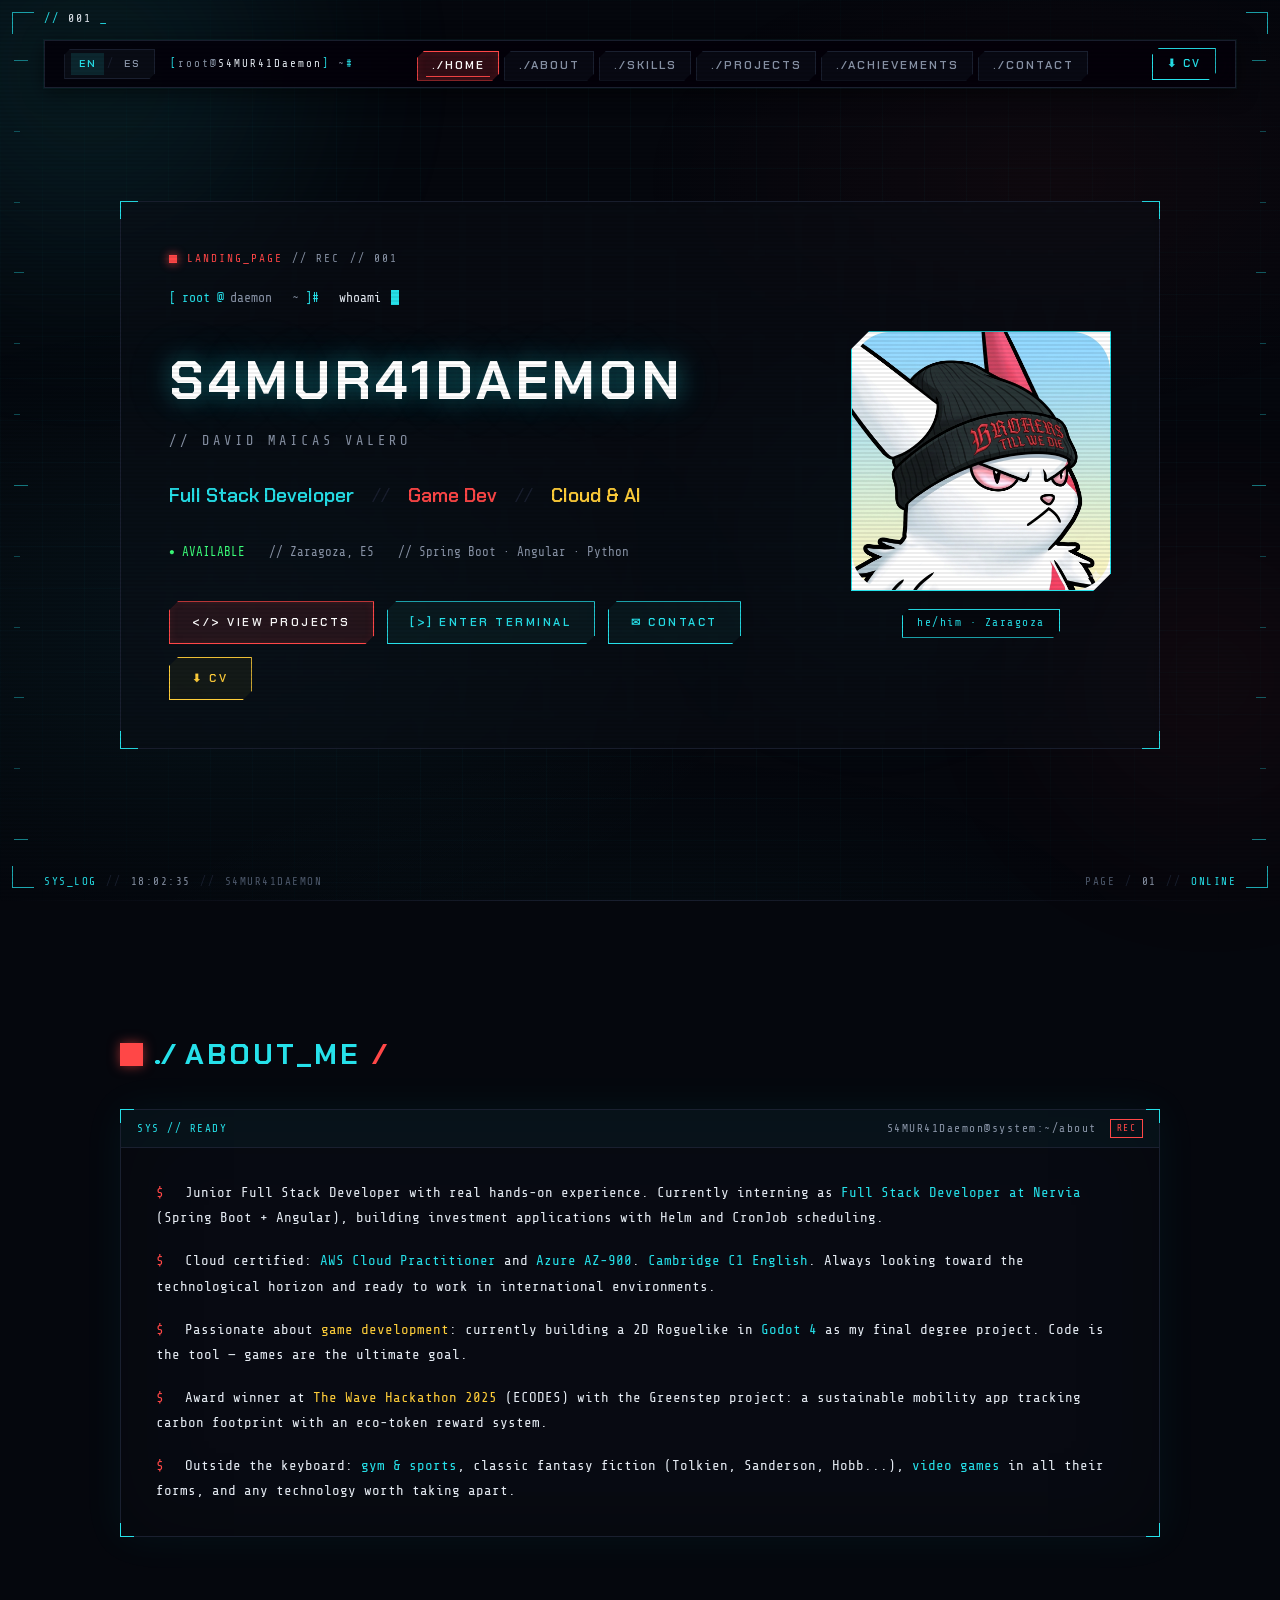
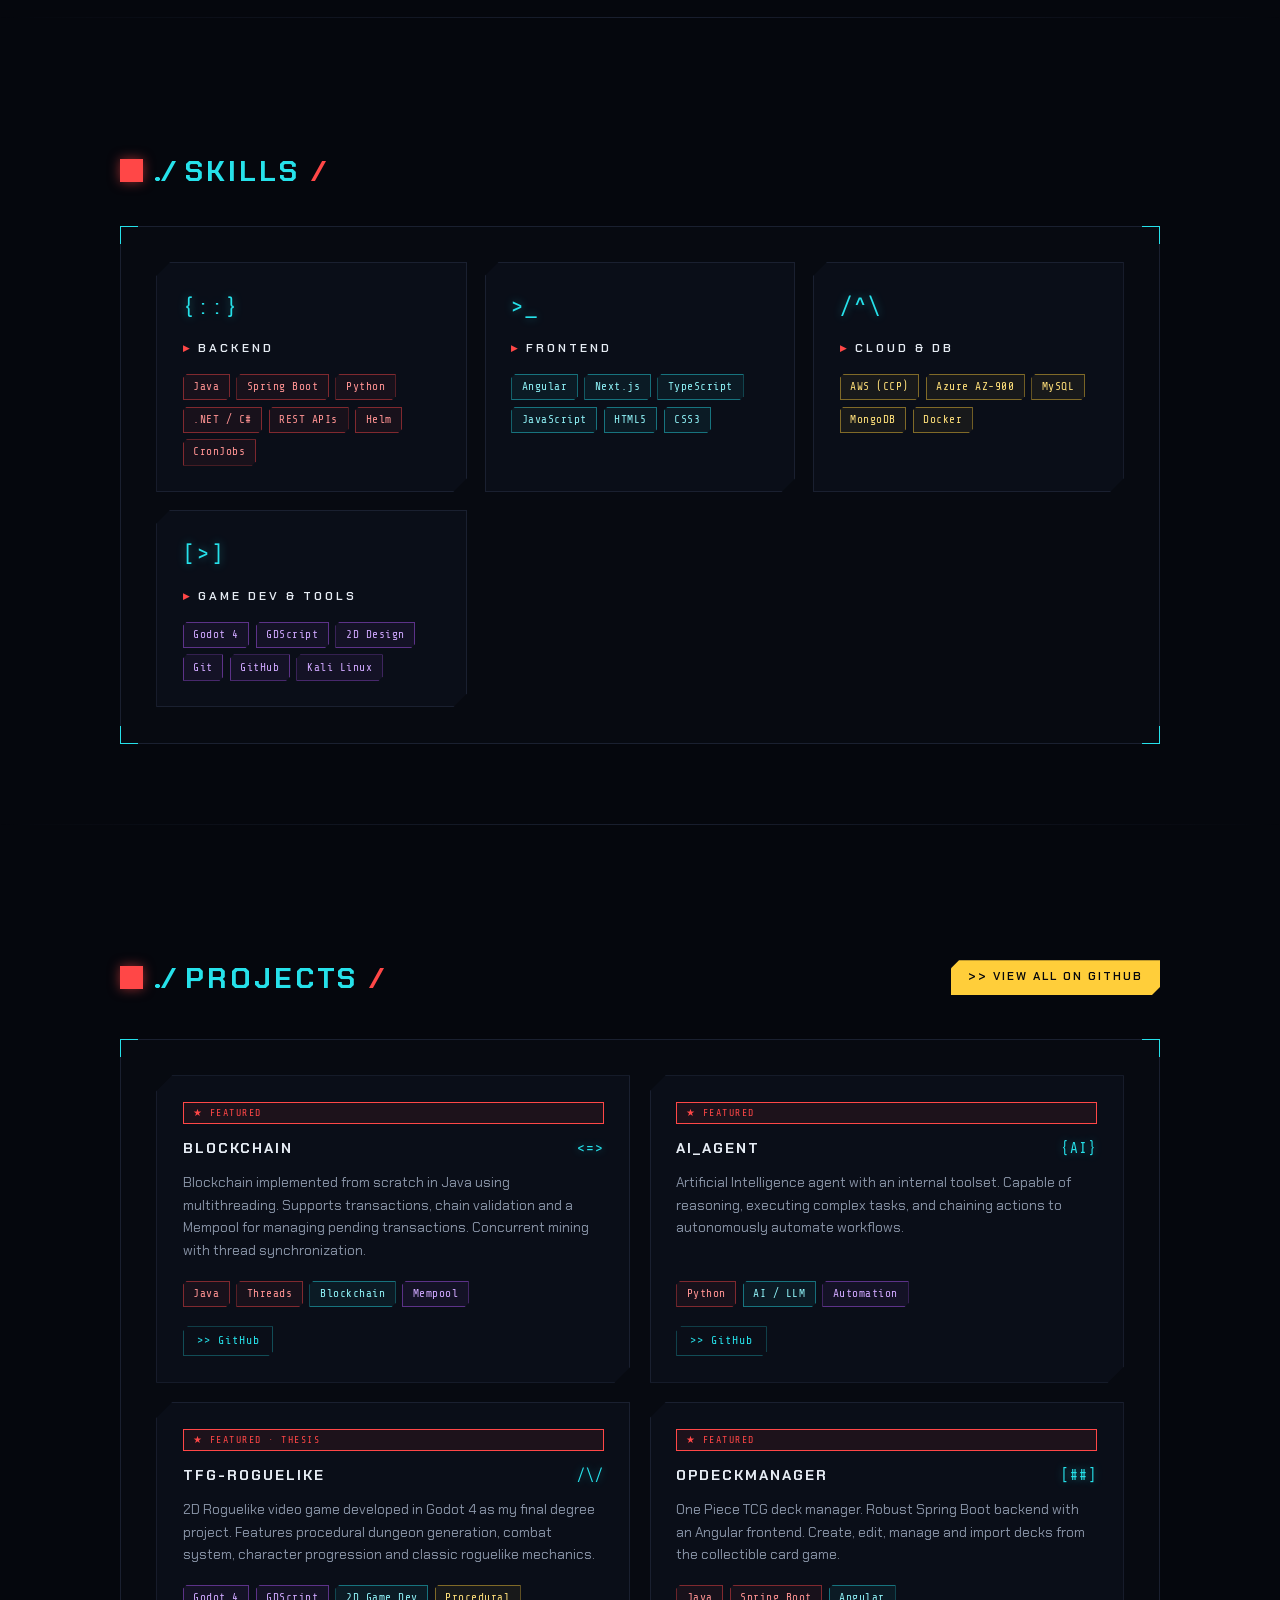
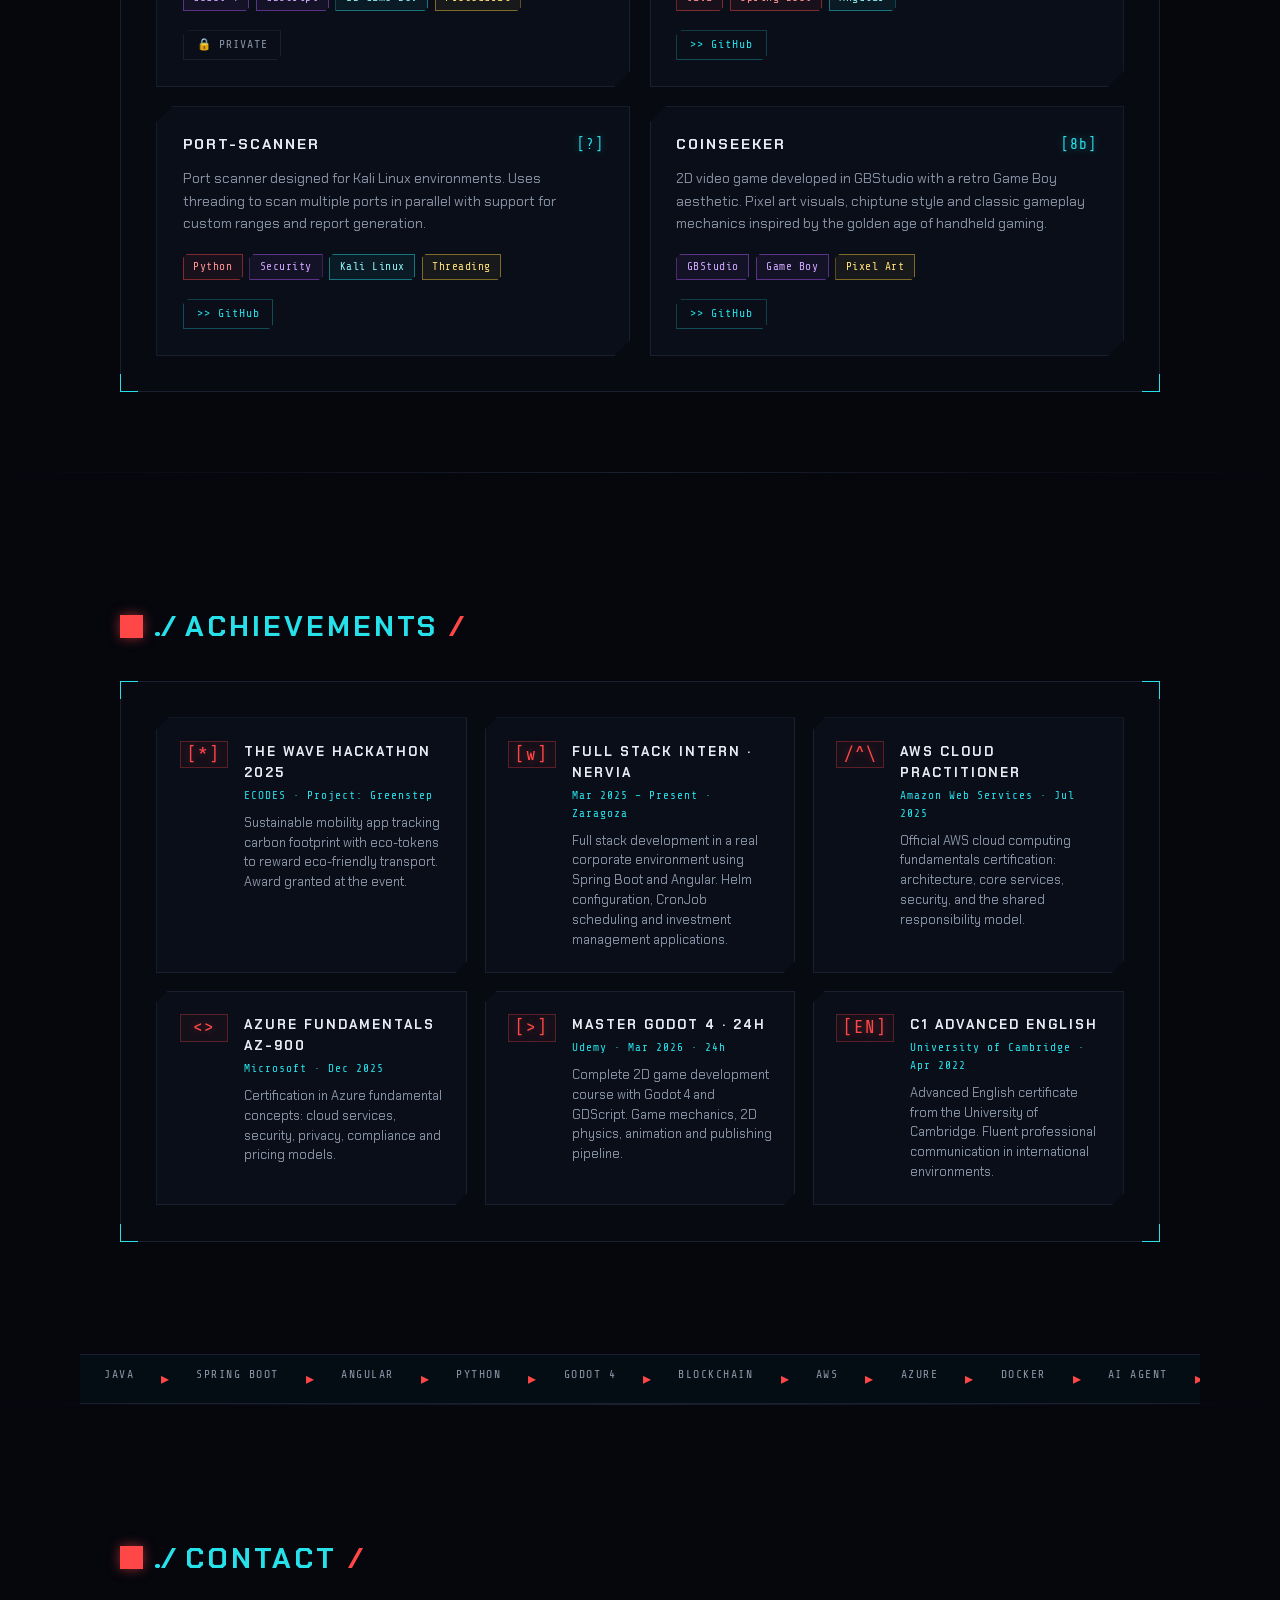
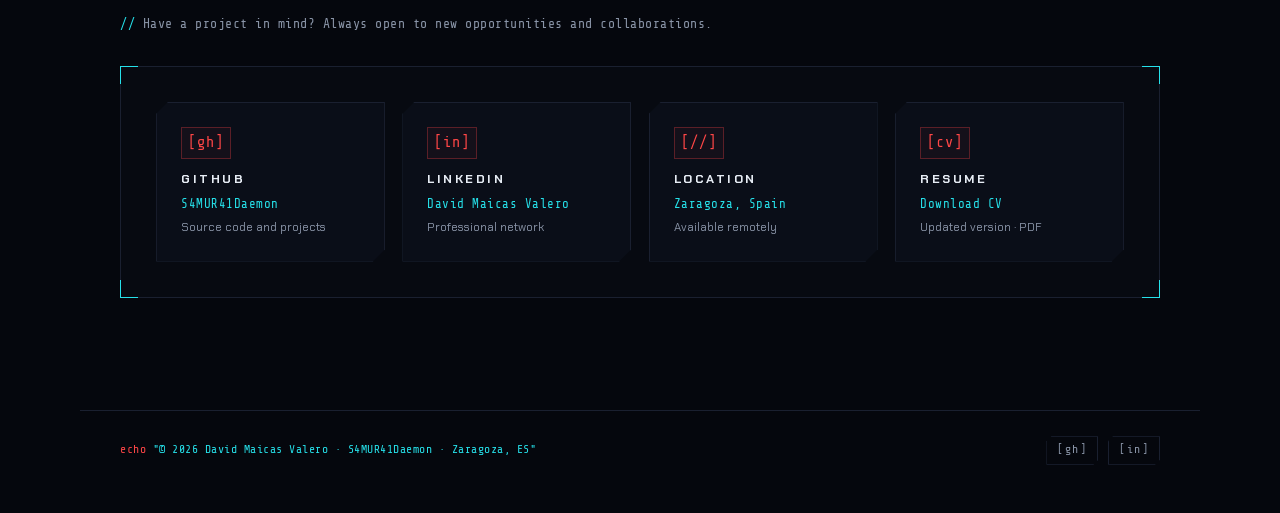
<file: index.html>
<!DOCTYPE html>
<html lang="en">
<head>
    <meta charset="UTF-8">
    <meta name="viewport" content="width=device-width, initial-scale=1.0">
    <title>S4MUR41DAEMON · Portfolio</title>
    <link rel="icon" href="AssetsMios/MyIcon.png" type="image/png">
    <link rel="preconnect" href="https://fonts.googleapis.com">
    <link href="https://fonts.googleapis.com/css2?family=Chakra+Petch:wght@300;400;500;600;700&family=Share+Tech+Mono&display=swap" rel="stylesheet">
    <style>
        /* ═══════════════════════════════════════
           VARIABLES
        ═══════════════════════════════════════ */
        :root {
            --bg:           #05070d;
            --bg2:          #080b13;
            --bg-panel:     #0a0e17;
            --bg-card:      #0d111c;
            --bg-card-h:    #12172340;
            --border:       #1a2030;
            --border-glow:  #26e1ea;
            --cyan:         #26e1ea;
            --cyan-dim:     #0d9099;
            --red:          #ff4747;
            --red-dim:      #cc2d2d;
            --amber:        #ffce3a;
            --green:        #3cff7a;
            --purple:       #b35cff;
            --purple-dim:   #6d3299;
            --pink:         #ff66a8;
            --yellow:       #ffce3a;
            --text:         #e6ecf4;
            --text-muted:   #8a95a8;
            --text-dim:     #4e5a6d;
            --text-code:    #26e1ea;
            --font-hd:      'Chakra Petch', sans-serif;
            --font-mono:    'Share Tech Mono', monospace;
            --font-ui:      'Chakra Petch', sans-serif;
        }

        /* ═══════════════════════════════════════
           RESET
        ═══════════════════════════════════════ */
        *, *::before, *::after { box-sizing: border-box; margin: 0; padding: 0; }
        html { scroll-behavior: smooth; font-size: 16px; }
        body {
            background: var(--bg);
            color: var(--text);
            font-family: var(--font-ui);
            overflow-x: hidden;
            line-height: 1.6;
        }
        a { color: inherit; text-decoration: none; }
        ul { list-style: none; }

        /* ═══════════════════════════════════════
           SCROLLBAR
        ═══════════════════════════════════════ */
        ::-webkit-scrollbar { width: 5px; }
        ::-webkit-scrollbar-track { background: var(--bg); }
        ::-webkit-scrollbar-thumb { background: var(--cyan-dim); border-radius: 0; }
        ::-webkit-scrollbar-thumb:hover { background: var(--cyan); }

        /* ═══════════════════════════════════════
           BACKGROUND LAYERS
        ═══════════════════════════════════════ */
        .bg-aura {
            position: fixed; inset: 0; pointer-events: none; z-index: 0;
            background:
                radial-gradient(ellipse 60% 50% at 18% 70%, rgba(38,225,234,0.06) 0%, transparent 70%),
                radial-gradient(ellipse 50% 40% at 82% 20%, rgba(255,71,71,0.045) 0%, transparent 65%),
                radial-gradient(ellipse 70% 45% at 50% 110%, rgba(38,225,234,0.035) 0%, transparent 60%);
        }
        .bg-grid {
            position: fixed; inset: 0; pointer-events: none; z-index: 0;
            background-image:
                linear-gradient(rgba(38,225,234,0.035) 1px, transparent 1px),
                linear-gradient(90deg, rgba(38,225,234,0.035) 1px, transparent 1px);
            background-size: 42px 42px;
            mask-image: radial-gradient(ellipse 80% 70% at 50% 50%, #000 40%, transparent 100%);
            -webkit-mask-image: radial-gradient(ellipse 80% 70% at 50% 50%, #000 40%, transparent 100%);
        }
        .scanlines {
            position: fixed; inset: 0; pointer-events: none; z-index: 9999;
            background: repeating-linear-gradient(
                0deg,
                transparent,
                transparent 2px,
                rgba(0,0,0,0.07) 2px,
                rgba(0,0,0,0.07) 4px
            );
        }
        .orb {
            position: fixed; border-radius: 50%;
            pointer-events: none; z-index: 0;
            filter: blur(100px); opacity: 0.09;
            animation: orb-float 14s ease-in-out infinite alternate;
        }
        .orb-1 { width:420px; height:420px; background:var(--cyan); top:-140px; left:-120px; animation-duration:16s; }
        .orb-2 { width:300px; height:300px; background:var(--red); bottom:8%; right:-80px; animation-duration:12s; animation-delay:-5s; opacity:.06; }
        .orb-3 { width:260px; height:260px; background:var(--cyan); top:45%; left:58%; animation-duration:20s; animation-delay:-8s; opacity:.05; }
        @keyframes orb-float {
            0%   { transform: translate(0, 0) scale(1); }
            100% { transform: translate(30px, 40px) scale(1.1); }
        }

        /* ═══════════════════════════════════════
           LANGUAGE TOGGLE
        ═══════════════════════════════════════ */
        .lang-toggle {
            display: flex; align-items: center; gap: 2px;
            background: rgba(10,14,23,0.9);
            border: 1px solid var(--border);
            border-radius: 0;
            padding: 3px 6px;
            cursor: pointer;
            user-select: none;
            transition: border-color 0.2s, box-shadow 0.2s;
            flex-shrink: 0;
            clip-path: polygon(6px 0, 100% 0, 100% calc(100% - 6px), calc(100% - 6px) 100%, 0 100%, 0 6px);
        }
        .lang-toggle:hover {
            border-color: var(--cyan);
            box-shadow: 0 0 10px rgba(38,225,234,0.25);
        }
        .lang-btn {
            font-family: var(--font-hd);
            font-size: 0.65rem;
            font-weight: 600;
            letter-spacing: 1.5px;
            padding: 3px 8px;
            border-radius: 0;
            color: var(--text-muted);
            transition: color 0.2s, background 0.2s;
        }
        .lang-btn.active {
            color: var(--cyan);
            background: rgba(38,225,234,0.12);
        }
        .lang-sep {
            font-family: var(--font-mono);
            font-size: 0.7rem;
            color: var(--border);
            padding: 0 1px;
        }

        /* ═══════════════════════════════════════
           HUD CHROME (viewport overlays)
        ═══════════════════════════════════════ */
        /* 4 corner brackets at viewport edges */
        .hud-corners { position: fixed; inset: 0; pointer-events: none; z-index: 900; }
        .hud-corners .hc {
            position: absolute;
            width: 22px; height: 22px;
            border: 1px solid var(--cyan);
            opacity: .75;
        }
        .hud-corners .hc-tl { top: 12px;    left: 12px;    border-right: none; border-bottom: none; }
        .hud-corners .hc-tr { top: 12px;    right: 12px;   border-left:  none; border-bottom: none; }
        .hud-corners .hc-bl { bottom: 12px; left: 12px;    border-right: none; border-top:    none; }
        .hud-corners .hc-br { bottom: 12px; right: 12px;   border-left:  none; border-top:    none; }

        /* Top-left page index (// 001_) */
        .hud-topbar {
            position: fixed; top: 10px; left: 44px;
            z-index: 901; pointer-events: none;
            font-family: var(--font-mono);
            font-size: 0.72rem; letter-spacing: 2px;
            color: var(--text);
            display: flex; align-items: center; gap: .5rem;
        }
        .hud-topbar .ht-slash { color: var(--cyan); }
        .hud-topbar .ht-idx   { color: var(--text); font-weight: 500; }
        .hud-topbar .ht-u     { color: var(--cyan); animation: blink 1.2s step-end infinite; }

        /* Vertical tick-mark scales on viewport sides */
        .hud-ticks {
            position: fixed; top: 60px; bottom: 60px;
            width: 14px; z-index: 900; pointer-events: none;
            display: flex; flex-direction: column; justify-content: space-between;
            opacity: .55;
        }
        .hud-ticks.hud-ticks-l { left: 14px; align-items: flex-start; }
        .hud-ticks.hud-ticks-r { right: 14px; align-items: flex-end; }
        .hud-ticks .ht-tick {
            display: block; height: 1px; background: var(--cyan);
        }
        .hud-ticks .ht-tick.w-s { width: 6px;  opacity: .55; }
        .hud-ticks .ht-tick.w-m { width: 10px; opacity: .75; }
        .hud-ticks .ht-tick.w-l { width: 14px; opacity: 1;   }

        /* Bottom footer-meta strip */
        .hud-footer-meta {
            position: fixed; bottom: 10px; left: 44px; right: 44px;
            z-index: 901; pointer-events: none;
            display: flex; justify-content: space-between; align-items: center;
            font-family: var(--font-mono);
            font-size: 0.68rem; letter-spacing: 1.5px;
            color: var(--text-muted);
        }
        .hud-footer-meta .hfm-left,
        .hud-footer-meta .hfm-right {
            display: flex; align-items: center; gap: .6rem;
        }
        .hud-footer-meta .hfm-sep { color: var(--border); }
        .hud-footer-meta .hfm-accent { color: var(--cyan); }
        .hud-footer-meta .hfm-muted { color: var(--text-dim); }

        /* Hide HUD chrome on narrow viewports (mobile) */
        @media (max-width: 820px) {
            .hud-corners,
            .hud-ticks,
            .hud-footer-meta,
            .hud-topbar { display: none; }
        }

        /* ═══════════════════════════════════════
           NAVBAR
        ═══════════════════════════════════════ */
        #navbar {
            position: fixed; top: 40px; left: 44px; right: 44px; z-index: 1000;
            height: 48px;
            display: flex; align-items: center; justify-content: space-between;
            padding: 0 1.2rem;
            background: rgba(10,14,23,0.78);
            backdrop-filter: blur(14px);
            border: 1px solid var(--border);
            box-shadow: 0 0 0 1px rgba(38,225,234,0.05), 0 4px 20px rgba(0,0,0,0.5);
            gap: 1rem;
        }
        .nav-left {
            display: flex; align-items: center; gap: 0.9rem;
            flex-shrink: 0;
        }
        .nav-brand {
            font-family: var(--font-mono);
            font-size: 0.68rem;
            letter-spacing: 2px;
            color: var(--text-muted);
            white-space: nowrap;
        }
        .nav-brand .nb-bracket { color: var(--cyan); }
        .nav-brand .nb-host   { color: var(--text); }

        .nav-links {
            display: flex; gap: 0.3rem; align-items: center;
        }
        .nav-links a {
            position: relative;
            font-family: var(--font-hd);
            font-weight: 600;
            font-size: 0.72rem;
            letter-spacing: 2px;
            text-transform: uppercase;
            color: var(--text-muted);
            padding: 0.4rem 0.85rem;
            border: 1px solid var(--border);
            background: rgba(13,17,28,0.55);
            clip-path: polygon(7px 0, 100% 0, 100% calc(100% - 7px), calc(100% - 7px) 100%, 0 100%, 0 7px);
            transition: color 0.2s, border-color 0.2s, background 0.2s;
        }
        .nav-links a::before {
            content: "";
            position: absolute; left: 8px; right: 8px; bottom: 3px;
            height: 1px; background: transparent;
            transition: background 0.2s;
        }
        .nav-links a:hover {
            color: var(--cyan);
            border-color: rgba(38,225,234,0.5);
            background: rgba(38,225,234,0.06);
        }
        .nav-links a:hover::before { background: var(--cyan); }
        .nav-links a.active {
            color: #fff;
            border-color: var(--red);
            background: rgba(255,71,71,0.18);
            box-shadow: 0 0 14px rgba(255,71,71,0.35), inset 0 0 10px rgba(255,71,71,0.1);
        }
        .nav-links a.active::before { background: var(--red); }
        .nav-cv {
            font-family: var(--font-hd);
            font-size: 0.68rem;
            font-weight: 600;
            letter-spacing: 1.8px;
            padding: 0.4rem 0.9rem;
            background: transparent;
            border: 1px solid var(--cyan);
            color: var(--cyan);
            cursor: pointer;
            transition: all 0.2s;
            flex-shrink: 0;
            clip-path: polygon(7px 0, 100% 0, 100% calc(100% - 7px), calc(100% - 7px) 100%, 0 100%, 0 7px);
        }
        .nav-cv:hover {
            background: rgba(38,225,234,0.12);
            box-shadow: 0 0 16px rgba(38,225,234,0.4);
        }
        .nav-toggle {
            display: none;
            flex-direction: column; gap: 5px; cursor: pointer;
            padding: 4px; background: none; border: none;
        }
        .nav-toggle span {
            display: block; width: 22px; height: 2px;
            background: var(--cyan);
            border-radius: 2px;
            transition: all 0.3s;
        }

        /* ═══════════════════════════════════════
           SECTIONS
        ═══════════════════════════════════════ */
        section {
            position: relative; z-index: 1;
            padding: 130px 2.5rem 80px;
            max-width: 1120px;
            margin: 0 auto;
        }
        section:first-of-type { padding-top: 160px; }

        /* Reusable panel frame with corner brackets (cyberpunk UI box) */
        .panel {
            --corner: 18px;
            --corner-b: 1px;
            --corner-c: var(--cyan);
            position: relative;
            background: rgba(10,14,23,0.5);
            border: 1px solid var(--border);
            padding: 2.2rem 2.2rem;
            backdrop-filter: blur(3px);
        }
        .panel::before,
        .panel::after {
            content: "";
            position: absolute;
            left: -1px; right: -1px;
            height: var(--corner);
            pointer-events: none;
            background:
                linear-gradient(var(--corner-c),var(--corner-c)) top left   / var(--corner) var(--corner-b) no-repeat,
                linear-gradient(var(--corner-c),var(--corner-c)) top left   / var(--corner-b) var(--corner) no-repeat,
                linear-gradient(var(--corner-c),var(--corner-c)) top right  / var(--corner) var(--corner-b) no-repeat,
                linear-gradient(var(--corner-c),var(--corner-c)) top right  / var(--corner-b) var(--corner) no-repeat;
        }
        .panel::before { top: -1px; }
        .panel::after  { bottom: -1px; transform: scaleY(-1); }

        /* Section title: red square + cyan headline + underscore */
        .section-title {
            font-family: var(--font-hd);
            font-weight: 700;
            font-size: clamp(1.2rem, 2.8vw, 1.8rem);
            letter-spacing: 3px;
            text-transform: uppercase;
            color: var(--cyan);
            margin-bottom: 2rem;
            display: flex; align-items: center; gap: .7rem;
        }
        .section-title::before {
            content: "";
            display: inline-block;
            width: .8em; height: .8em;
            background: var(--red);
            box-shadow: 0 0 12px rgba(255,71,71,0.55);
        }
        .section-title .t-dot   { color: var(--cyan); letter-spacing: 0; margin-right: -.1em; }
        .section-title .t-slash { color: var(--red); }

        .divider {
            border: none; height: 1px;
            background: linear-gradient(90deg, transparent, var(--border), transparent);
            position: relative; z-index: 1;
        }

        /* ═══════════════════════════════════════
           TERMINAL WINDOW
        ═══════════════════════════════════════ */
        .term-win {
            background: rgba(10,14,23,0.6);
            border: 1px solid var(--border);
            position: relative;
            box-shadow: 0 0 40px rgba(38,225,234,0.06), inset 0 0 80px rgba(0,0,0,0.3);
        }
        .term-win::before,
        .term-win::after {
            content: "";
            position: absolute;
            left: -1px; right: -1px;
            height: 14px;
            pointer-events: none;
            background:
                linear-gradient(var(--cyan),var(--cyan)) top left  / 14px 1px no-repeat,
                linear-gradient(var(--cyan),var(--cyan)) top left  / 1px 14px no-repeat,
                linear-gradient(var(--cyan),var(--cyan)) top right / 14px 1px no-repeat,
                linear-gradient(var(--cyan),var(--cyan)) top right / 1px 14px no-repeat;
        }
        .term-win::before { top: -1px; }
        .term-win::after  { bottom: -1px; transform: scaleY(-1); }
        .term-bar {
            background: rgba(38,225,234,0.04);
            padding: 0.55rem 1rem;
            display: flex; align-items: center; gap: 0.8rem;
            border-bottom: 1px solid var(--border);
            font-family: var(--font-mono);
            font-size: 0.68rem;
            letter-spacing: 1.5px;
        }
        .term-bar .dot { display: none; }
        .term-bar::before {
            content: "SYS // READY";
            color: var(--cyan);
        }
        .term-bar::after {
            content: "REC";
            color: var(--red);
            padding: 1px 6px;
            border: 1px solid var(--red);
            font-size: 0.6rem;
        }
        .term-bar .term-path {
            font-family: var(--font-mono); font-size: 0.7rem;
            color: var(--text-muted); margin-left: auto;
        }
        .term-body {
            padding: 2rem 2.2rem;
            font-family: var(--font-mono);
            font-size: 0.88rem;
        }

        /* ═══════════════════════════════════════
           HERO
        ═══════════════════════════════════════ */
        #home {
            min-height: 100vh;
            display: flex; align-items: center;
            padding-top: 130px;
        }
        #home .panel { width: 100%; padding: 3rem 3rem; }
        .hero-tag {
            font-family: var(--font-mono);
            font-size: 0.7rem;
            letter-spacing: 2px;
            color: var(--red);
            margin-bottom: 1.2rem;
            display: flex; align-items: center; gap: .6rem;
        }
        .hero-tag::before {
            content: ""; width: 8px; height: 8px;
            background: var(--red);
            box-shadow: 0 0 10px var(--red);
            animation: pulse-dot 2s ease-in-out infinite;
        }
        .hero-tag .ht-muted { color: var(--text-muted); }

        .hero-inner {
            display: flex; align-items: center;
            justify-content: space-between;
            gap: 4rem; width: 100%;
        }
        .hero-left  { flex: 1; }
        .hero-right { flex-shrink: 0; }

        .hero-prompt {
            font-family: var(--font-mono);
            font-size: 0.82rem;
            color: var(--text-muted);
            margin-bottom: 1.8rem;
            display: flex; align-items: center; gap: 0.4rem;
        }
        .hp-bracket { color: var(--cyan); }
        .hp-host    { color: var(--cyan); }
        .hp-path    { color: var(--text-muted); }
        .hp-cmd     { color: var(--text); }
        .cursor-blink {
            display: inline-block;
            width: 8px; height: 1.1em;
            background: var(--cyan);
            vertical-align: text-bottom;
            margin-left: 3px;
            animation: blink 1s step-end infinite;
        }
        @keyframes blink { 0%,100%{opacity:1;} 50%{opacity:0;} }

        .hero-name {
            font-family: var(--font-hd);
            font-size: clamp(1.4rem, 1rem + 3vw, 4.6rem);
            font-weight: 700;
            letter-spacing: clamp(1px, 0.3vw, 4px);
            text-transform: uppercase;
            color: #fff;
            position: relative;
            display: inline-block;
            margin-bottom: 0.4rem;
            text-shadow: 0 0 24px rgba(38,225,234,0.45), 0 0 60px rgba(38,225,234,0.18);
        }
        .hero-name::before,
        .hero-name::after {
            content: attr(data-text);
            position: absolute; top:0; left:0;
            width:100%; height:100%;
            opacity: 0;
        }
        .hero-name::before { color:var(--cyan); animation:glitch-a 5s infinite; }
        .hero-name::after  { color:var(--red);  animation:glitch-b 5s infinite; }

        @keyframes glitch-a {
            0%,88%,100% { opacity:0; transform:translate(0); clip-path:none; }
            89%  { opacity:.85; transform:translate(-4px, 2px); clip-path:polygon(0 18%,100% 18%,100% 33%,0 33%); }
            91%  { opacity:.85; transform:translate(4px,-2px);  clip-path:polygon(0 65%,100% 65%,100% 80%,0 80%); }
            93%  { opacity:0; }
        }
        @keyframes glitch-b {
            0%,90%,100% { opacity:0; transform:translate(0); clip-path:none; }
            91%  { opacity:.7; transform:translate(4px,-1px); clip-path:polygon(0 44%,100% 44%,100% 58%,0 58%); }
            94%  { opacity:.7; transform:translate(-4px,1px); clip-path:polygon(0 4%,100% 4%,100% 18%,0 18%); }
            96%  { opacity:0; }
        }

        .hero-realname {
            font-family: var(--font-mono);
            font-size: 0.85rem;
            color: var(--text-muted);
            letter-spacing: 4px;
            text-transform: uppercase;
            margin-bottom: 1.6rem;
        }
        .hero-subtitle {
            font-size: clamp(0.95rem, 2.2vw, 1.2rem);
            font-weight: 400;
            color: var(--text);
            margin-bottom: 1.8rem;
            line-height: 1.9;
        }
        .hl-cyan   { color: var(--cyan); font-weight: 600; }
        .hl-purple { color: var(--red);  font-weight: 600; }
        .hl-pink   { color: var(--amber);font-weight: 600; }
        .sep-bar   { color: var(--border); margin: 0 0.5rem; }

        .hero-status {
            display: flex; align-items: center;
            gap: 1.5rem; flex-wrap: wrap;
            margin-bottom: 2.4rem;
            font-family: var(--font-mono);
            font-size: 0.78rem;
            color: var(--text-muted);
        }
        .status-avail {
            display: flex; align-items: center; gap: 0.45rem;
            color: var(--green);
        }
        .status-avail::before {
            content:'●'; font-size: 0.6rem;
            animation: pulse-dot 2s ease-in-out infinite;
        }
        @keyframes pulse-dot {
            0%,100% { text-shadow:0 0 4px var(--green); }
            50%     { text-shadow:0 0 14px var(--green), 0 0 28px var(--green); }
        }

        .hero-btns { display: flex; gap: 0.8rem; flex-wrap: wrap; }
        .btn {
            font-family: var(--font-hd);
            font-size: 0.7rem; font-weight: 600;
            letter-spacing: 2.5px; text-transform: uppercase;
            padding: 0.72rem 1.4rem;
            cursor: pointer; border: 1px solid;
            transition: all 0.2s ease;
            display: inline-flex; align-items: center; gap: 0.45rem;
            clip-path: polygon(9px 0, 100% 0, 100% calc(100% - 9px), calc(100% - 9px) 100%, 0 100%, 0 9px);
            position: relative;
        }
        .btn-primary {
            background: rgba(255,71,71,0.12);
            border-color: var(--red);
            color: #fff;
            box-shadow: 0 0 18px rgba(255,71,71,0.35), inset 0 0 8px rgba(255,71,71,0.1);
        }
        .btn-primary:hover {
            background: rgba(255,71,71,0.22);
            box-shadow: 0 0 30px rgba(255,71,71,0.55), inset 0 0 14px rgba(255,71,71,0.2);
        }
        .btn-ghost {
            background: rgba(38,225,234,0.05);
            border-color: var(--cyan); color: var(--cyan);
            box-shadow: 0 0 12px rgba(38,225,234,0.15);
        }
        .btn-ghost:hover {
            background: rgba(38,225,234,0.12);
            box-shadow: 0 0 22px rgba(38,225,234,0.4);
        }
        .btn-ghost-pink {
            background: rgba(255,206,58,0.05);
            border-color: var(--amber); color: var(--amber);
            box-shadow: 0 0 12px rgba(255,206,58,0.15);
        }
        .btn-ghost-pink:hover {
            background: rgba(255,206,58,0.15);
            box-shadow: 0 0 22px rgba(255,206,58,0.45);
        }

        .icon-frame {
            position: relative;
            display: inline-block;
            padding-bottom: 18px;
        }
        .icon-frame {
            display: flex; flex-direction: column;
            align-items: center; gap: 1.1rem;
            position: relative;
        }
        .icon-wrap {
            width: 260px; height: 260px;
            position: relative;
            clip-path: polygon(18px 0, 100% 0, 100% calc(100% - 18px), calc(100% - 18px) 100%, 0 100%, 0 18px);
            background: var(--bg-panel);
            border: 1px solid var(--cyan);
            box-shadow: 0 0 22px rgba(38,225,234,0.25), inset 0 0 30px rgba(38,225,234,0.05);
            overflow: hidden;
        }
        .icon-wrap img {
            width:100%; height:100%;
            object-fit: cover;
            display: block; position: relative; z-index: 1;
            filter: saturate(1.05) contrast(1.02);
        }
        .icon-glow {
            position: absolute; inset: -30px;
            background: radial-gradient(circle, rgba(38,225,234,0.18) 0%, transparent 65%);
            z-index: 0;
            animation: icon-pulse 3.5s ease-in-out infinite;
            pointer-events: none;
        }
        @keyframes icon-pulse {
            0%,100% { opacity:.4; transform:scale(1); }
            50%     { opacity:.8; transform:scale(1.08); }
        }
        .icon-tag {
            font-family: var(--font-mono); font-size: 0.7rem;
            letter-spacing: 1.5px;
            color: var(--cyan);
            background: var(--bg);
            border: 1px solid var(--cyan);
            padding: 0.28rem 0.9rem;
            white-space: nowrap;
            clip-path: polygon(7px 0, 100% 0, 100% calc(100% - 7px), calc(100% - 7px) 100%, 0 100%, 0 7px);
        }

        /* ═══════════════════════════════════════
           ABOUT
        ═══════════════════════════════════════ */
        .about-line {
            margin-bottom: 1.1rem; color: var(--text);
            font-size: 0.88rem; line-height: 1.8;
        }
        .about-line:last-child { margin-bottom: 0; }
        .al-prompt { color: var(--red); margin-right: 0.8rem; user-select: none; }
        .al-hl  { color: var(--cyan); }
        .al-hl2 { color: var(--amber); }

        /* ═══════════════════════════════════════
           SKILLS
        ═══════════════════════════════════════ */
        .skills-grid {
            display: grid;
            grid-template-columns: repeat(auto-fit, minmax(235px, 1fr));
            gap: 1.1rem;
        }
        .skill-card {
            background: rgba(13,17,28,0.65);
            border: 1px solid var(--border);
            padding: 1.6rem;
            transition: transform 0.25s, border-color 0.25s, box-shadow 0.25s, background 0.25s;
            position: relative;
            clip-path: polygon(14px 0, 100% 0, 100% calc(100% - 14px), calc(100% - 14px) 100%, 0 100%, 0 14px);
        }
        .skill-card::after {
            content: '';
            position: absolute; bottom:0; left:14px; right:14px; height:1px;
            background: var(--cyan);
            transform: scaleX(0); transition: transform 0.35s; transform-origin: left;
        }
        .skill-card:hover {
            border-color: var(--cyan);
            background: rgba(38,225,234,0.04);
            box-shadow: 0 0 22px rgba(38,225,234,0.15), 0 6px 20px rgba(0,0,0,0.3);
            transform: translateY(-3px);
        }
        .skill-card:hover::after { transform: scaleX(1); }
        .skill-icon {
            font-family: var(--font-mono);
            font-size: 1.4rem;
            color: var(--cyan);
            margin-bottom: 0.9rem;
            letter-spacing: 2px;
            text-shadow: 0 0 10px rgba(38,225,234,0.45);
        }
        .skill-label {
            font-family: var(--font-hd); font-size: 0.75rem; font-weight: 600;
            letter-spacing: 3px; text-transform: uppercase;
            color: var(--text); margin-bottom: 1rem;
        }
        .skill-label::before {
            content: "▸ ";
            color: var(--red);
        }
        .tags { display: flex; flex-wrap: wrap; gap: 0.4rem; }
        .tag {
            font-family: var(--font-mono); font-size: 0.7rem;
            letter-spacing: 0.5px;
            padding: 0.2rem 0.6rem; border: 1px solid;
            transition: box-shadow 0.2s, background 0.2s;
            clip-path: polygon(4px 0, 100% 0, 100% calc(100% - 4px), calc(100% - 4px) 100%, 0 100%, 0 4px);
        }
        .tag:hover { box-shadow: 0 0 8px currentColor; }
        .t-p { border-color: rgba(255,71,71,.45);  color:#ff9393; background:rgba(255,71,71,.06); }
        .t-c { border-color: rgba(38,225,234,.45); color:#8ef1f6; background:rgba(38,225,234,.06); }
        .t-k { border-color: rgba(179,92,255,.45); color:#cfa8ff; background:rgba(179,92,255,.06); }
        .t-y { border-color: rgba(255,206,58,.45); color:#ffe07a; background:rgba(255,206,58,.06); }

        /* ═══════════════════════════════════════
           PROJECTS
        ═══════════════════════════════════════ */
        .projects-header {
            display: flex; align-items: center;
            justify-content: space-between;
            margin-bottom: 2.4rem; flex-wrap: wrap; gap: 1rem;
        }
        .projects-header .section-title { margin-bottom: 0; }
        .gh-link {
            font-family: var(--font-hd); font-size: 0.72rem;
            font-weight: 600; letter-spacing: 2px; text-transform: uppercase;
            color: var(--bg); background: var(--amber);
            border: 1px solid var(--amber);
            padding: 0.45rem 1rem; transition: all 0.2s;
            clip-path: polygon(8px 0, 100% 0, 100% calc(100% - 8px), calc(100% - 8px) 100%, 0 100%, 0 8px);
        }
        .gh-link:hover {
            background: transparent; color: var(--amber);
            box-shadow: 0 0 18px rgba(255,206,58,.45);
        }
        .projects-grid {
            display: grid;
            grid-template-columns: repeat(auto-fit, minmax(320px, 1fr));
            gap: 1.2rem;
        }
        .proj-card {
            background: rgba(13,17,28,0.65); border: 1px solid var(--border);
            padding: 1.6rem;
            display: flex; flex-direction: column;
            transition: transform 0.25s, border-color 0.25s, box-shadow 0.25s, background 0.25s;
            position: relative;
            clip-path: polygon(16px 0, 100% 0, 100% calc(100% - 16px), calc(100% - 16px) 100%, 0 100%, 0 16px);
        }
        .proj-card:hover {
            border-color: var(--cyan);
            background: rgba(38,225,234,0.04);
            box-shadow: 0 0 28px rgba(38,225,234,.18), 0 8px 24px rgba(0,0,0,.3);
            transform: translateY(-4px);
        }
        .proj-feat {
            font-family: var(--font-mono); font-size: 0.62rem;
            color: var(--red); border: 1px solid var(--red);
            background: rgba(255,71,71,0.08);
            padding: 0.14rem 0.55rem;
            display: inline-block; margin-bottom: 0.8rem; letter-spacing: 1.5px;
            text-transform: uppercase;
        }
        .proj-header {
            display: flex; justify-content: space-between;
            align-items: flex-start; margin-bottom: 0.7rem; gap: .6rem;
        }
        .proj-name {
            font-family: var(--font-hd); font-size: 0.9rem; font-weight: 700;
            letter-spacing: 2px; color: var(--text);
            text-transform: uppercase;
        }
        .proj-ico {
            font-family: var(--font-mono);
            font-size: 0.9rem;
            color: var(--cyan);
            letter-spacing: 1px;
            text-shadow: 0 0 8px rgba(38,225,234,0.45);
            flex-shrink: 0;
        }
        .proj-desc {
            font-size: 0.855rem; color: var(--text-muted);
            line-height: 1.65; margin-bottom: 1.2rem; flex: 1;
        }
        .proj-tags { display: flex; flex-wrap: wrap; gap:.4rem; margin-bottom:1.2rem; }
        .proj-links { display: flex; gap:.7rem; }
        .proj-btn {
            font-family: var(--font-mono); font-size: 0.72rem;
            letter-spacing: 1px;
            color: var(--cyan); border: 1px solid rgba(38,225,234,.3);
            padding: 0.3rem 0.8rem; transition: all 0.2s;
            display: inline-flex; align-items: center; gap: 0.3rem;
            clip-path: polygon(5px 0, 100% 0, 100% calc(100% - 5px), calc(100% - 5px) 100%, 0 100%, 0 5px);
        }
        .proj-btn:hover {
            background: rgba(38,225,234,.08); border-color: var(--cyan);
            box-shadow: 0 0 10px rgba(38,225,234,.3);
        }
        .proj-btn.private-btn {
            color: var(--text-muted); border-color: var(--border); cursor: default;
        }
        .proj-btn.private-btn:hover {
            background: transparent; border-color: var(--border); box-shadow: none;
        }

        /* ═══════════════════════════════════════
           ACHIEVEMENTS
        ═══════════════════════════════════════ */
        .ach-grid {
            display: grid;
            grid-template-columns: repeat(auto-fit, minmax(290px, 1fr));
            gap: 1.1rem;
        }
        .ach-card {
            background: rgba(13,17,28,0.65); border: 1px solid var(--border);
            padding: 1.4rem;
            display: flex; gap: 1rem; align-items: flex-start;
            transition: border-color 0.25s, box-shadow 0.25s, transform 0.25s, background 0.25s;
            clip-path: polygon(12px 0, 100% 0, 100% calc(100% - 12px), calc(100% - 12px) 100%, 0 100%, 0 12px);
        }
        .ach-card:hover {
            border-color: var(--cyan);
            background: rgba(38,225,234,0.04);
            box-shadow: 0 0 22px rgba(38,225,234,.14);
            transform: translateY(-3px);
        }
        .ach-ico {
            font-family: var(--font-mono);
            font-size: 1.1rem;
            color: var(--red);
            flex-shrink: 0;
            line-height: 1;
            min-width: 3rem;
            text-align: center;
            letter-spacing: 1px;
            text-shadow: 0 0 8px rgba(255,71,71,0.35);
            padding: 4px 6px;
            border: 1px solid rgba(255,71,71,0.3);
            background: rgba(255,71,71,0.04);
        }
        .ach-name {
            font-family: var(--font-hd); font-size: 0.82rem; font-weight: 700;
            letter-spacing: 2px; color: var(--text); margin-bottom: 0.25rem;
            text-transform: uppercase;
        }
        .ach-sub  { font-family: var(--font-mono); font-size: 0.7rem; color: var(--cyan); margin-bottom: 0.5rem; letter-spacing: 1px; }
        .ach-desc { font-size: 0.8rem; color: var(--text-muted); line-height: 1.55; }

        /* ═══════════════════════════════════════
           TICKER
        ═══════════════════════════════════════ */
        .ticker-wrap {
            position: relative; z-index: 1; overflow: hidden;
            border-top: 1px solid var(--border); border-bottom: 1px solid var(--border);
            padding: 0.7rem 0; background: rgba(38,225,234,.03);
            max-width: 1120px; margin: 2rem auto 0;
        }
        .ticker { display: flex; white-space: nowrap; animation: ticker-move 40s linear infinite; }
        .ticker-item { font-family: var(--font-mono); font-size: 0.72rem; letter-spacing: 1.5px; color: var(--text-muted); padding: 0 1.5rem; }
        .ticker-sep { color: var(--red); padding: 0 0.2rem; }
        @keyframes ticker-move { 0%{transform:translateX(0);} 100%{transform:translateX(-50%);} }

        /* ═══════════════════════════════════════
           CONTACT
        ═══════════════════════════════════════ */
        .contact-sub {
            font-family: var(--font-mono); font-size: 0.82rem;
            color: var(--text-muted); margin-bottom: 2rem; letter-spacing: 0.5px;
        }
        .contact-sub span { color: var(--cyan); }
        .contact-grid {
            display: grid;
            grid-template-columns: repeat(auto-fit, minmax(220px, 1fr));
            gap: 1.1rem;
        }
        .contact-card {
            background: rgba(13,17,28,0.65); border: 1px solid var(--border);
            padding: 1.5rem; cursor: pointer;
            transition: border-color 0.25s, box-shadow 0.25s, transform 0.25s, background 0.25s;
            display: block;
            clip-path: polygon(12px 0, 100% 0, 100% calc(100% - 12px), calc(100% - 12px) 100%, 0 100%, 0 12px);
        }
        .contact-card:hover {
            border-color: var(--cyan);
            background: rgba(38,225,234,0.04);
            box-shadow: 0 0 24px rgba(38,225,234,.16);
            transform: translateY(-3px);
        }
        .cc-ico {
            font-family: var(--font-mono);
            font-size: 0.95rem;
            color: var(--red);
            margin-bottom: .7rem;
            letter-spacing: 1px;
            padding: 3px 6px;
            display: inline-block;
            border: 1px solid rgba(255,71,71,.3);
            background: rgba(255,71,71,0.04);
        }
        .cc-title { font-family: var(--font-hd); font-size: 0.78rem; font-weight:700; letter-spacing: 2.5px; color: var(--text); margin-bottom: 0.28rem; text-transform: uppercase; }
        .cc-val   { font-family: var(--font-mono); font-size: 0.78rem; color: var(--cyan); letter-spacing: 0.5px; }
        .cc-sub   { font-size:0.73rem; color:var(--text-muted); margin-top:.2rem; }
        /* ═══════════════════════════════════════
           FOOTER
        ═══════════════════════════════════════ */
        footer {
            position: relative; z-index: 1;
            border-top: 1px solid var(--border);
            padding: 1.6rem 2.5rem 3rem;
            display: flex; align-items: center;
            justify-content: space-between;
            flex-wrap: wrap; gap: 1rem;
            max-width: 1120px; margin: 2rem auto 0;
        }
        .foot-left { font-family: var(--font-mono); font-size: 0.72rem; color: var(--text-muted); letter-spacing: 0.5px; }
        .foot-left .fl-cmd { color: var(--red); }
        .foot-left .fl-str { color: var(--cyan); }
        .foot-icons { display: flex; gap: 0.6rem; }
        .foot-icon {
            font-family: var(--font-mono);
            font-size: 0.72rem;
            letter-spacing: 1.5px;
            color: var(--text-muted);
            padding: 4px 10px;
            border: 1px solid var(--border);
            clip-path: polygon(5px 0, 100% 0, 100% calc(100% - 5px), calc(100% - 5px) 100%, 0 100%, 0 5px);
            transition: all .2s;
        }
        .foot-icon:hover {
            color: var(--cyan);
            border-color: var(--cyan);
            background: rgba(38,225,234,0.06);
            box-shadow: 0 0 10px rgba(38,225,234,0.3);
        }

        /* ═══════════════════════════════════════
           PREVIEW PANEL (right-side hologram)
        ═══════════════════════════════════════ */
        .preview-panel {
            position: fixed;
            top: 150px; right: 40px;
            width: 260px; z-index: 950;
            pointer-events: none;
            display: none;
            font-family: var(--font-mono);
            color: var(--text-muted);
        }
        @media (min-width: 1440px) {
            .preview-panel { display: block; }
            body { padding-right: 300px; }
            #navbar { right: 344px; }
            .hud-footer-meta { right: 344px; }
            .hud-ticks-r    { right: 314px; }
            .hud-corners .hc-tr { right: 312px; }
            .hud-corners .hc-br { right: 312px; }
        }
        .pp-header {
            display: flex; align-items: center; gap: .4rem;
            font-size: 0.62rem; letter-spacing: 1.5px;
            color: var(--text-muted);
            margin-bottom: .7rem;
        }
        .pp-eye { color: var(--red); animation: pulse-dot 2s ease-in-out infinite; }
        .pp-idx { color: var(--cyan); margin-left: auto; }

        .pp-window {
            position: relative;
            border: 1px solid var(--border);
            background: rgba(10,14,23,0.6);
            padding: 1.2rem;
            aspect-ratio: 16 / 10;
            overflow: hidden;
            clip-path: polygon(14px 0, 100% 0, 100% calc(100% - 14px), calc(100% - 14px) 100%, 0 100%, 0 14px);
        }
        .pp-window::before {
            content: "";
            position: absolute; inset: 0;
            background:
                linear-gradient(rgba(38,225,234,0.05) 1px, transparent 1px),
                linear-gradient(90deg, rgba(38,225,234,0.05) 1px, transparent 1px);
            background-size: 14px 14px;
            pointer-events: none;
        }

        .pp-iso {
            position: relative;
            width: 100%; height: 100%;
            transform: perspective(700px) rotateY(-20deg) rotateX(10deg) translateZ(-10px);
            transform-origin: 70% 50%;
            display: flex; flex-direction: column; gap: 6px;
            transition: transform .6s ease;
        }
        .pp-iso-top {
            height: 12px; border: 1px solid var(--cyan);
            background: rgba(38,225,234,0.08);
            display: flex; align-items: center; gap: 3px;
            padding: 0 4px;
        }
        .pp-iso-top::before,
        .pp-iso-top::after,
        .pp-iso-top > span {
            content: ""; width: 4px; height: 4px;
            background: var(--cyan);
            display: inline-block; flex-shrink: 0;
        }
        .pp-iso-body {
            flex: 1; border: 1px solid var(--cyan);
            background:
                linear-gradient(135deg, rgba(38,225,234,0.08) 0%, rgba(255,71,71,0.06) 50%, rgba(38,225,234,0.08) 100%);
            position: relative; overflow: hidden;
        }
        .pp-iso-body::before {
            content: ""; position: absolute;
            top: 20%; left: 15%; right: 15%; height: 1px;
            background: var(--cyan); opacity: .5;
            box-shadow:
                0 10px 0 rgba(38,225,234,0.4),
                0 20px 0 rgba(38,225,234,0.3),
                0 30px 0 rgba(38,225,234,0.2);
        }
        .pp-iso-body::after {
            content: ""; position: absolute;
            top: 0; left: -100%; width: 50%; height: 100%;
            background: linear-gradient(90deg, transparent, rgba(38,225,234,0.25), transparent);
            animation: pp-sweep 4s linear infinite;
        }
        @keyframes pp-sweep {
            0%   { left: -60%; }
            100% { left: 110%; }
        }

        /* Section-driven accent color */
        .preview-panel[data-sec="home"]         .pp-iso-body { border-color: var(--cyan); }
        .preview-panel[data-sec="about"]        .pp-iso-body { border-color: var(--amber); }
        .preview-panel[data-sec="skills"]       .pp-iso-body { border-color: var(--purple); }
        .preview-panel[data-sec="projects"]     .pp-iso-body { border-color: var(--red); }
        .preview-panel[data-sec="achievements"] .pp-iso-body { border-color: var(--green); }
        .preview-panel[data-sec="contact"]      .pp-iso-body { border-color: var(--cyan); }

        .pp-label {
            font-family: var(--font-hd);
            font-size: 0.9rem; font-weight: 700;
            letter-spacing: 3px;
            color: var(--text);
            margin-top: 1rem;
            text-transform: uppercase;
        }
        .pp-label::after { content: "_"; color: var(--cyan); }

        .pp-meta {
            display: flex; gap: .5rem;
            font-size: 0.6rem; letter-spacing: 1.5px;
            color: var(--text-dim);
            margin-top: .4rem;
        }
        .pp-meta .pp-sep { color: var(--border); }

        /* ═══════════════════════════════════════
           FADE-IN
        ═══════════════════════════════════════ */
        .fade-up {
            opacity: 0; transform: translateY(28px);
            transition: opacity .65s ease, transform .65s ease;
        }
        .fade-up.visible { opacity:1; transform:translateY(0); }

        /* ═══════════════════════════════════════
           RESPONSIVE
        ═══════════════════════════════════════ */
        @media (max-width: 820px) {
            section { padding: 90px 1.2rem 60px; }
            section:first-of-type { padding-top: 110px; }
            .panel { padding: 1.4rem 1.2rem; }
            #home .panel { padding: 1.8rem 1.4rem; }
            .term-body { padding: 1.4rem 1.2rem; font-size: 0.8rem; }
            .hero-name { letter-spacing: 1px; }
            .nav-links a { clip-path: none; }
            #navbar {
                top: 0; left: 0; right: 0;
                padding: 0 1rem;
                border-left: none; border-right: none;
                border-top: none;
                clip-path: none;
            }
            .nav-brand { display: none; }
            .nav-links {
                display: none; flex-direction: column; position: absolute;
                top: 48px; left: 0; right: 0;
                background: rgba(5,7,13,.97); padding: 1rem 1.5rem;
                border-bottom: 1px solid var(--cyan); gap: .5rem;
            }
            .nav-links.open { display: flex; }
            .nav-links a { clip-path: none; width: 100%; }
            .nav-cv { display: none; }
            .nav-toggle { display: flex; }
            .hero-inner { flex-direction: column-reverse; align-items: flex-start; gap: 2rem; }
            .hero-right { width:100%; display:flex; justify-content:center; }
            .icon-wrap { width:200px; height:200px; }
            .projects-grid, .skills-grid, .ach-grid, .contact-grid { grid-template-columns: 1fr; }
            footer { flex-direction: column; align-items: flex-start; }
        }

        /* ═══════════════════════════════════════
           REDUCED MOTION
        ═══════════════════════════════════════ */
        @media (prefers-reduced-motion: reduce) {
            *, *::before, *::after {
                animation-duration: 0.001ms !important;
                animation-iteration-count: 1 !important;
                transition-duration: 0.001ms !important;
            }
            .orb { display: none; }
            .ticker { animation: none; }
            .pp-iso-body::after { display: none; }
            .hero-name::before,
            .hero-name::after { display: none; }
            .scanlines { display: none; }
        }
    </style>
</head>
<body>

<div class="bg-aura"></div>
<div class="bg-grid"></div>
<div class="scanlines"></div>
<div class="orb orb-1"></div>
<div class="orb orb-2"></div>
<div class="orb orb-3"></div>

<!-- ════════════════════════════════════════
     HUD CHROME
════════════════════════════════════════ -->
<div class="hud-corners" aria-hidden="true">
    <span class="hc hc-tl"></span><span class="hc hc-tr"></span>
    <span class="hc hc-bl"></span><span class="hc hc-br"></span>
</div>
<div class="hud-topbar" aria-hidden="true">
    <span class="ht-slash">//</span>
    <span class="ht-idx" id="hudIdx">001</span><span class="ht-u">_</span>
</div>
<div class="hud-ticks hud-ticks-l" aria-hidden="true">
    <span class="ht-tick w-l"></span><span class="ht-tick w-s"></span>
    <span class="ht-tick w-s"></span><span class="ht-tick w-m"></span>
    <span class="ht-tick w-s"></span><span class="ht-tick w-s"></span>
    <span class="ht-tick w-l"></span><span class="ht-tick w-s"></span>
    <span class="ht-tick w-s"></span><span class="ht-tick w-m"></span>
    <span class="ht-tick w-s"></span><span class="ht-tick w-l"></span>
</div>
<div class="hud-ticks hud-ticks-r" aria-hidden="true">
    <span class="ht-tick w-l"></span><span class="ht-tick w-s"></span>
    <span class="ht-tick w-s"></span><span class="ht-tick w-m"></span>
    <span class="ht-tick w-s"></span><span class="ht-tick w-s"></span>
    <span class="ht-tick w-l"></span><span class="ht-tick w-s"></span>
    <span class="ht-tick w-s"></span><span class="ht-tick w-m"></span>
    <span class="ht-tick w-s"></span><span class="ht-tick w-l"></span>
</div>
<div class="hud-footer-meta" aria-hidden="true">
    <div class="hfm-left">
        <span class="hfm-accent">SYS_LOG</span>
        <span class="hfm-sep">//</span>
        <span id="hudStamp">00:00:00</span>
        <span class="hfm-sep">//</span>
        <span class="hfm-muted">S4MUR41DAEMON</span>
    </div>
    <div class="hfm-right">
        <span class="hfm-muted">PAGE</span>
        <span class="hfm-sep">/</span>
        <span id="hudPage">01</span>
        <span class="hfm-sep">//</span>
        <span class="hfm-accent">ONLINE</span>
    </div>
</div>

<!-- ════════════════════════════════════════
     NAVBAR
════════════════════════════════════════ -->
<nav id="navbar">
    <div class="nav-left">
        <!-- Language toggle (like Rem0's) -->
        <div class="lang-toggle" id="langToggle">
            <span class="lang-btn active" id="btnEn">EN</span>
            <span class="lang-sep">/</span>
            <span class="lang-btn" id="btnEs">ES</span>
        </div>
        <div class="nav-brand">
            <span class="nb-bracket">[</span>root@<span class="nb-host">S4MUR41Daemon</span><span class="nb-bracket">]</span>&nbsp;<span style="color:var(--text-muted)">~</span><span class="nb-bracket">#</span>
        </div>
    </div>
    <button class="nav-toggle" id="navToggle" aria-label="Menu">
        <span></span><span></span><span></span>
    </button>
    <ul class="nav-links" id="navLinks">
        <li><a href="#home"         class="active" data-i18n="nav-home">./home</a></li>
        <li><a href="#about"        data-i18n="nav-about">./about</a></li>
        <li><a href="#skills"       data-i18n="nav-skills">./skills</a></li>
        <li><a href="#projects"     data-i18n="nav-projects">./projects</a></li>
        <li><a href="#achievements" data-i18n="nav-achievements">./achievements</a></li>
        <li><a href="#contact"      data-i18n="nav-contact">./contact</a></li>
    </ul>
    <a href="AssetsMios/David_Maicas_Valero_CV_EN.pdf" download class="nav-cv" id="navCV" data-i18n="nav-cv">⬇ CV</a>
</nav>

<!-- ════════════════════════════════════════
     HERO
════════════════════════════════════════ -->
<section id="home">
    <div class="panel">
        <div class="hero-tag">
            <span>LANDING_PAGE</span>
            <span class="ht-muted">// REC</span>
            <span class="ht-muted">// 001</span>
        </div>
        <div class="hero-inner">
        <div class="hero-left">
            <div class="hero-prompt">
                <span class="hp-bracket">[</span><span class="hp-host">root</span><span class="hp-bracket">@</span><span class="hp-path">daemon</span>&nbsp;<span class="hp-path">~</span><span class="hp-bracket">]#</span>&nbsp;<span class="hp-cmd" id="typedCmd"></span><span class="cursor-blink"></span>
            </div>
            <h1 class="hero-name" data-text="S4MUR41DAEMON">S4MUR41DAEMON</h1>
            <p class="hero-realname">// David Maicas Valero</p>
            <p class="hero-subtitle">
                <span class="hl-cyan">Full Stack Developer</span>
                <span class="sep-bar">&nbsp;//&nbsp;</span>
                <span class="hl-purple">Game Dev</span>
                <span class="sep-bar">&nbsp;//&nbsp;</span>
                <span class="hl-pink">Cloud &amp; AI</span>
            </p>
            <div class="hero-status">
                <span class="status-avail" data-i18n="hero-avail">AVAILABLE</span>
                <span data-i18n="hero-location">// Zaragoza, ES</span>
                <span data-i18n="hero-stack">// Spring Boot · Angular · Python</span>
            </div>
            <div class="hero-btns">
                <a href="#projects" class="btn btn-primary"  data-i18n="hero-btn-proj">&lt;/&gt;&nbsp;VIEW PROJECTS</a>
                <a href="terminal/index.html" class="btn btn-ghost" data-i18n="hero-btn-terminal">[&gt;]&nbsp;ENTER TERMINAL</a>
                <a href="#contact"  class="btn btn-ghost"    data-i18n="hero-btn-contact">✉&nbsp;CONTACT</a>
                <a href="AssetsMios/David_Maicas_Valero_CV_EN.pdf" download class="btn btn-ghost-pink" id="heroCV" data-i18n="hero-btn-cv">⬇&nbsp;CV</a>
            </div>
        </div>
        <div class="hero-right">
            <div class="icon-frame">
                <div class="icon-wrap">
                    <div class="icon-glow"></div>
                    <img src="AssetsMios/MyIcon.png" alt="S4MUR41Daemon avatar">
                </div>
                <div class="icon-tag">he/him · Zaragoza</div>
            </div>
        </div>
        </div>
    </div>
</section>

<hr class="divider">

<!-- ════════════════════════════════════════
     ABOUT
════════════════════════════════════════ -->
<section id="about" class="fade-up">
    <div class="section-title" data-i18n="title-about"><span class="t-dot">./</span>about_me<span class="t-slash">/</span></div>
    <div class="term-win">
        <div class="term-bar">
            <span class="dot dot-red"></span>
            <span class="dot dot-yel"></span>
            <span class="dot dot-grn"></span>
            <span class="term-path">S4MUR41Daemon@system:~/about</span>
        </div>
        <div class="term-body">
            <div class="about-line" data-i18n="about-1"><span class="al-prompt">$</span> Junior Full Stack Developer with real hands-on experience. Currently interning as <span class="al-hl">Full Stack Developer at Nervia</span> (Spring Boot + Angular), building investment applications with Helm and CronJob scheduling.</div>
            <div class="about-line" data-i18n="about-2"><span class="al-prompt">$</span> Cloud certified: <span class="al-hl">AWS Cloud Practitioner</span> and <span class="al-hl">Azure AZ-900</span>. <span class="al-hl">Cambridge C1 English</span>. Always looking toward the technological horizon and ready to work in international environments.</div>
            <div class="about-line" data-i18n="about-3"><span class="al-prompt">$</span> Passionate about <span class="al-hl2">game development</span>: currently building a 2D Roguelike in <span class="al-hl">Godot 4</span> as my final degree project. Code is the tool — games are the ultimate goal.</div>
            <div class="about-line" data-i18n="about-4"><span class="al-prompt">$</span> Award winner at <span class="al-hl2">The Wave Hackathon 2025</span> (ECODES) with the Greenstep project: a sustainable mobility app tracking carbon footprint with an eco-token reward system.</div>
            <div class="about-line" data-i18n="about-5"><span class="al-prompt">$</span> Outside the keyboard: <span class="al-hl">gym &amp; sports</span>, classic fantasy fiction (Tolkien, Sanderson, Hobb...), <span class="al-hl">video games</span> in all their forms, and any technology worth taking apart.</div>
        </div>
    </div>
</section>

<hr class="divider">

<!-- ════════════════════════════════════════
     SKILLS
════════════════════════════════════════ -->
<section id="skills" class="fade-up">
    <div class="section-title" data-i18n="title-skills"><span class="t-dot">./</span>skills<span class="t-slash">/</span></div>
    <div class="panel">
    <div class="skills-grid">
        <div class="skill-card">
            <div class="skill-icon">{::}</div>
            <div class="skill-label" data-i18n="skill-backend">Backend</div>
            <div class="tags">
                <span class="tag t-p">Java</span><span class="tag t-p">Spring Boot</span>
                <span class="tag t-p">Python</span><span class="tag t-p">.NET / C#</span>
                <span class="tag t-p">REST APIs</span><span class="tag t-p">Helm</span>
                <span class="tag t-p">CronJobs</span>
            </div>
        </div>
        <div class="skill-card">
            <div class="skill-icon">&gt;_</div>
            <div class="skill-label" data-i18n="skill-frontend">Frontend</div>
            <div class="tags">
                <span class="tag t-c">Angular</span><span class="tag t-c">Next.js</span>
                <span class="tag t-c">TypeScript</span><span class="tag t-c">JavaScript</span>
                <span class="tag t-c">HTML5</span><span class="tag t-c">CSS3</span>
            </div>
        </div>
        <div class="skill-card">
            <div class="skill-icon">/^\</div>
            <div class="skill-label" data-i18n="skill-cloud">Cloud &amp; DB</div>
            <div class="tags">
                <span class="tag t-y">AWS (CCP)</span><span class="tag t-y">Azure AZ-900</span>
                <span class="tag t-y">MySQL</span><span class="tag t-y">MongoDB</span>
                <span class="tag t-y">Docker</span>
            </div>
        </div>
        <div class="skill-card">
            <div class="skill-icon">[&gt;]</div>
            <div class="skill-label" data-i18n="skill-gamedev">Game Dev &amp; Tools</div>
            <div class="tags">
                <span class="tag t-k">Godot 4</span><span class="tag t-k">GDScript</span>
                <span class="tag t-k">2D Design</span><span class="tag t-k">Git</span>
                <span class="tag t-k">GitHub</span><span class="tag t-k">Kali Linux</span>
            </div>
        </div>
    </div>
    </div>
</section>

<hr class="divider">

<!-- ════════════════════════════════════════
     PROJECTS
════════════════════════════════════════ -->
<section id="projects" class="fade-up">
    <div class="projects-header">
        <div class="section-title" data-i18n="title-projects"><span class="t-dot">./</span>projects<span class="t-slash">/</span></div>
        <a href="https://github.com/S4MUR41Daemon" target="_blank" class="gh-link" data-i18n="gh-link">&gt;&gt; View all on GitHub</a>
    </div>
    <div class="panel">
    <div class="projects-grid">

        <div class="proj-card">
            <span class="proj-feat" data-i18n="feat-1">★ FEATURED</span>
            <div class="proj-header"><span class="proj-name">BLOCKCHAIN</span><span class="proj-ico">&lt;=&gt;</span></div>
            <p class="proj-desc" data-i18n="proj-desc-blockchain">Blockchain implemented from scratch in Java using multithreading. Supports transactions, chain validation and a Mempool for managing pending transactions. Concurrent mining with thread synchronization.</p>
            <div class="proj-tags">
                <span class="tag t-p">Java</span><span class="tag t-p">Threads</span><span class="tag t-c">Blockchain</span><span class="tag t-k">Mempool</span>
            </div>
            <div class="proj-links">
                <a href="https://github.com/S4MUR41Daemon/Blockchain" target="_blank" class="proj-btn">&gt;&gt; GitHub</a>
            </div>
        </div>

        <div class="proj-card">
            <span class="proj-feat" data-i18n="feat-2">★ FEATURED</span>
            <div class="proj-header"><span class="proj-name">AI_AGENT</span><span class="proj-ico">{AI}</span></div>
            <p class="proj-desc" data-i18n="proj-desc-ai">Artificial Intelligence agent with an internal toolset. Capable of reasoning, executing complex tasks, and chaining actions to autonomously automate workflows.</p>
            <div class="proj-tags">
                <span class="tag t-p">Python</span><span class="tag t-c">AI / LLM</span><span class="tag t-k">Automation</span>
            </div>
            <div class="proj-links">
                <a href="https://github.com/S4MUR41Daemon/AI_Agent" target="_blank" class="proj-btn">&gt;&gt; GitHub</a>
            </div>
        </div>

        <div class="proj-card">
            <span class="proj-feat" data-i18n="feat-3">★ FEATURED · THESIS</span>
            <div class="proj-header"><span class="proj-name">TFG-ROGUELIKE</span><span class="proj-ico">/\/</span></div>
            <p class="proj-desc" data-i18n="proj-desc-roguelike">2D Roguelike video game developed in Godot 4 as my final degree project. Features procedural dungeon generation, combat system, character progression and classic roguelike mechanics.</p>
            <div class="proj-tags">
                <span class="tag t-k">Godot 4</span><span class="tag t-k">GDScript</span>
                <span class="tag t-c">2D Game Dev</span><span class="tag t-y">Procedural</span>
            </div>
            <div class="proj-links">
                <span class="proj-btn private-btn" data-i18n="proj-private">🔒 PRIVATE</span>
            </div>
        </div>

        <div class="proj-card">
            <span class="proj-feat" data-i18n="feat-4">★ FEATURED</span>
            <div class="proj-header"><span class="proj-name">OPDECKMANAGER</span><span class="proj-ico">[##]</span></div>
            <p class="proj-desc" data-i18n="proj-desc-opdeck">One Piece TCG deck manager. Robust Spring Boot backend with an Angular frontend. Create, edit, manage and import decks from the collectible card game.</p>
            <div class="proj-tags">
                <span class="tag t-p">Java</span><span class="tag t-p">Spring Boot</span><span class="tag t-c">Angular</span>
            </div>
            <div class="proj-links">
                <a href="https://github.com/S4MUR41Daemon/OPDeckManager" target="_blank" class="proj-btn">&gt;&gt; GitHub</a>
            </div>
        </div>

        <div class="proj-card">
            <div class="proj-header"><span class="proj-name">PORT-SCANNER</span><span class="proj-ico">[?]</span></div>
            <p class="proj-desc" data-i18n="proj-desc-portscanner">Port scanner designed for Kali Linux environments. Uses threading to scan multiple ports in parallel with support for custom ranges and report generation.</p>
            <div class="proj-tags">
                <span class="tag t-p">Python</span><span class="tag t-k">Security</span>
                <span class="tag t-c">Kali Linux</span><span class="tag t-y">Threading</span>
            </div>
            <div class="proj-links">
                <a href="https://github.com/S4MUR41Daemon/Port-Scanner" target="_blank" class="proj-btn">&gt;&gt; GitHub</a>
            </div>
        </div>

        <div class="proj-card">
            <div class="proj-header"><span class="proj-name">COINSEEKER</span><span class="proj-ico">[8b]</span></div>
            <p class="proj-desc" data-i18n="proj-desc-coinseeker">2D video game developed in GBStudio with a retro Game Boy aesthetic. Pixel art visuals, chiptune style and classic gameplay mechanics inspired by the golden age of handheld gaming.</p>
            <div class="proj-tags">
                <span class="tag t-k">GBStudio</span><span class="tag t-k">Game Boy</span><span class="tag t-y">Pixel Art</span>
            </div>
            <div class="proj-links">
                <a href="https://github.com/S4MUR41Daemon/CoinSeeker" target="_blank" class="proj-btn">&gt;&gt; GitHub</a>
            </div>
        </div>

    </div>
    </div>
</section>

<hr class="divider">

<!-- ════════════════════════════════════════
     ACHIEVEMENTS
════════════════════════════════════════ -->
<section id="achievements" class="fade-up">
    <div class="section-title" data-i18n="title-achievements"><span class="t-dot">./</span>achievements<span class="t-slash">/</span></div>
    <div class="panel">
    <div class="ach-grid">

        <div class="ach-card">
            <span class="ach-ico">[*]</span>
            <div>
                <div class="ach-name" data-i18n="ach-name-hackathon">THE WAVE HACKATHON 2025</div>
                <div class="ach-sub" data-i18n="ach-sub-hackathon">ECODES · Project: Greenstep</div>
                <div class="ach-desc" data-i18n="ach-desc-hackathon">Sustainable mobility app tracking carbon footprint with eco-tokens to reward eco-friendly transport. Award granted at the event.</div>
            </div>
        </div>

        <div class="ach-card">
            <span class="ach-ico">[w]</span>
            <div>
                <div class="ach-name" data-i18n="ach-name-nervia">FULL STACK INTERN · NERVIA</div>
                <div class="ach-sub" data-i18n="ach-sub-nervia">Mar 2025 – Present · Zaragoza</div>
                <div class="ach-desc" data-i18n="ach-desc-nervia">Full stack development in a real corporate environment using Spring Boot and Angular. Helm configuration, CronJob scheduling and investment management applications.</div>
            </div>
        </div>

        <div class="ach-card">
            <span class="ach-ico">/^\</span>
            <div>
                <div class="ach-name">AWS CLOUD PRACTITIONER</div>
                <div class="ach-sub">Amazon Web Services · Jul 2025</div>
                <div class="ach-desc" data-i18n="ach-desc-aws">Official AWS cloud computing fundamentals certification: architecture, core services, security, and the shared responsibility model.</div>
            </div>
        </div>

        <div class="ach-card">
            <span class="ach-ico">&lt;&gt;</span>
            <div>
                <div class="ach-name">AZURE FUNDAMENTALS AZ-900</div>
                <div class="ach-sub" data-i18n="ach-sub-azure">Microsoft · Dec 2025</div>
                <div class="ach-desc" data-i18n="ach-desc-azure">Certification in Azure fundamental concepts: cloud services, security, privacy, compliance and pricing models.</div>
            </div>
        </div>

        <div class="ach-card">
            <span class="ach-ico">[&gt;]</span>
            <div>
                <div class="ach-name" data-i18n="ach-name-godot">MASTER GODOT 4 · 24h</div>
                <div class="ach-sub" data-i18n="ach-sub-godot">Udemy · Mar 2026 · 24h</div>
                <div class="ach-desc" data-i18n="ach-desc-godot">Complete 2D game development course with Godot 4 and GDScript. Game mechanics, 2D physics, animation and publishing pipeline.</div>
            </div>
        </div>

        <div class="ach-card">
            <span class="ach-ico">[EN]</span>
            <div>
                <div class="ach-name">C1 ADVANCED ENGLISH</div>
                <div class="ach-sub" data-i18n="ach-sub-cambridge">University of Cambridge · Apr 2022</div>
                <div class="ach-desc" data-i18n="ach-desc-cambridge">Advanced English certificate from the University of Cambridge. Fluent professional communication in international environments.</div>
            </div>
        </div>

    </div>
    </div>
</section>

<!-- TICKER -->
<div class="ticker-wrap">
    <div class="ticker">
        <span class="ticker-item">JAVA</span><span class="ticker-sep">▸</span>
        <span class="ticker-item">SPRING BOOT</span><span class="ticker-sep">▸</span>
        <span class="ticker-item">ANGULAR</span><span class="ticker-sep">▸</span>
        <span class="ticker-item">PYTHON</span><span class="ticker-sep">▸</span>
        <span class="ticker-item">GODOT 4</span><span class="ticker-sep">▸</span>
        <span class="ticker-item">BLOCKCHAIN</span><span class="ticker-sep">▸</span>
        <span class="ticker-item">AWS</span><span class="ticker-sep">▸</span>
        <span class="ticker-item">AZURE</span><span class="ticker-sep">▸</span>
        <span class="ticker-item">DOCKER</span><span class="ticker-sep">▸</span>
        <span class="ticker-item">AI AGENT</span><span class="ticker-sep">▸</span>
        <span class="ticker-item">ROGUELIKE</span><span class="ticker-sep">▸</span>
        <span class="ticker-item">NEXT.JS</span><span class="ticker-sep">▸</span>
        <span class="ticker-item">MYSQL</span><span class="ticker-sep">▸</span>
        <span class="ticker-item">C# / .NET</span><span class="ticker-sep">▸</span>
        <span class="ticker-item">KALI LINUX</span><span class="ticker-sep">▸</span>
        <span class="ticker-item">GDSCRIPT</span><span class="ticker-sep">▸</span>
        <!-- Duplicate for seamless loop -->
        <span class="ticker-item">JAVA</span><span class="ticker-sep">▸</span>
        <span class="ticker-item">SPRING BOOT</span><span class="ticker-sep">▸</span>
        <span class="ticker-item">ANGULAR</span><span class="ticker-sep">▸</span>
        <span class="ticker-item">PYTHON</span><span class="ticker-sep">▸</span>
        <span class="ticker-item">GODOT 4</span><span class="ticker-sep">▸</span>
        <span class="ticker-item">BLOCKCHAIN</span><span class="ticker-sep">▸</span>
        <span class="ticker-item">AWS</span><span class="ticker-sep">▸</span>
        <span class="ticker-item">AZURE</span><span class="ticker-sep">▸</span>
        <span class="ticker-item">DOCKER</span><span class="ticker-sep">▸</span>
        <span class="ticker-item">AI AGENT</span><span class="ticker-sep">▸</span>
        <span class="ticker-item">ROGUELIKE</span><span class="ticker-sep">▸</span>
        <span class="ticker-item">NEXT.JS</span><span class="ticker-sep">▸</span>
        <span class="ticker-item">MYSQL</span><span class="ticker-sep">▸</span>
        <span class="ticker-item">C# / .NET</span><span class="ticker-sep">▸</span>
        <span class="ticker-item">KALI LINUX</span><span class="ticker-sep">▸</span>
        <span class="ticker-item">GDSCRIPT</span><span class="ticker-sep">▸</span>
    </div>
</div>

<hr class="divider">

<!-- ════════════════════════════════════════
     CONTACT
════════════════════════════════════════ -->
<section id="contact" class="fade-up">
    <div class="section-title" data-i18n="title-contact"><span class="t-dot">./</span>contact<span class="t-slash">/</span></div>
    <p class="contact-sub" data-i18n="contact-sub"><span>// </span>Have a project in mind? Always open to new opportunities and collaborations.</p>
    <div class="panel">
    <div class="contact-grid">
        <a href="https://github.com/S4MUR41Daemon" target="_blank" class="contact-card">
            <div class="cc-ico">[gh]</div>
            <div class="cc-title">GITHUB</div>
            <div class="cc-val">S4MUR41Daemon</div>
            <div class="cc-sub" data-i18n="cc-sub-github">Source code and projects</div>
        </a>
        <a href="https://linkedin.com/in/david-maicas-valero-11b882306" target="_blank" class="contact-card">
            <div class="cc-ico">[in]</div>
            <div class="cc-title">LINKEDIN</div>
            <div class="cc-val">David Maicas Valero</div>
            <div class="cc-sub" data-i18n="cc-sub-linkedin">Professional network</div>
        </a>
        <div class="contact-card">
            <div class="cc-ico">[//]</div>
            <div class="cc-title" data-i18n="cc-title-location">LOCATION</div>
            <div class="cc-val" data-i18n="cc-val-location">Zaragoza, Spain</div>
            <div class="cc-sub" data-i18n="cc-sub-location">Available remotely</div>
        </div>
        <a href="AssetsMios/David_Maicas_Valero_CV_EN.pdf" download class="contact-card" id="ccCV">
            <div class="cc-ico">[cv]</div>
            <div class="cc-title" data-i18n="cc-title-cv">RESUME</div>
            <div class="cc-val" data-i18n="cc-val-cv">Download CV</div>
            <div class="cc-sub" data-i18n="cc-sub-cv">Updated version · PDF</div>
        </a>
    </div>
    </div>
</section>

<!-- ════════════════════════════════════════
     PREVIEW PANEL (right side)
════════════════════════════════════════ -->
<aside class="preview-panel" id="previewPanel" data-sec="home" aria-hidden="true">
    <div class="pp-header">
        <span class="pp-eye">◉</span>
        <span>PREVIEW //</span>
        <span class="pp-idx" id="ppIdx">001</span>
    </div>
    <div class="pp-window">
        <div class="pp-iso">
            <div class="pp-iso-top"><span></span><span></span></div>
            <div class="pp-iso-body"></div>
        </div>
    </div>
    <div class="pp-label" id="ppLabel">LANDING_PAGE</div>
    <div class="pp-meta">
        <span>PAGE / <span id="ppPage">01</span></span>
        <span class="pp-sep">//</span>
        <span>SYS_</span>
        <span class="pp-sep">//</span>
        <span>ACTIVE</span>
    </div>
</aside>

<!-- ════════════════════════════════════════
     FOOTER
════════════════════════════════════════ -->
<footer>
    <div class="foot-left">
        <span class="fl-cmd">echo</span> <span class="fl-str" data-i18n="footer-text">"© 2026 David Maicas Valero · S4MUR41Daemon · Zaragoza, ES"</span>
    </div>
    <div class="foot-icons">
        <a href="https://github.com/S4MUR41Daemon" target="_blank" class="foot-icon" title="GitHub">[gh]</a>
        <a href="https://linkedin.com/in/david-maicas-valero-11b882306" target="_blank" class="foot-icon" title="LinkedIn">[in]</a>
    </div>
</footer>

<!-- ════════════════════════════════════════
     JAVASCRIPT
════════════════════════════════════════ -->
<script>
    /* ══════════════════════════════════════
       TRANSLATIONS
    ══════════════════════════════════════ */
    const T = {
        en: {
            'nav-home':         './home',
            'nav-about':        './about',
            'nav-skills':       './skills',
            'nav-projects':     './projects',
            'nav-achievements': './achievements',
            'nav-contact':      './contact',
            'nav-cv':           '⬇ CV',
            'hero-avail':       'AVAILABLE',
            'hero-location':    '// Zaragoza, ES',
            'hero-stack':       '// Spring Boot · Angular · Python',
            'hero-btn-proj':    '&lt;/&gt;&nbsp;VIEW PROJECTS',
            'hero-btn-terminal':'[&gt;]&nbsp;ENTER TERMINAL',
            'hero-btn-contact': '✉&nbsp;CONTACT',
            'hero-btn-cv':      '⬇&nbsp;CV',
            'title-about':      '<span class="t-dot">./</span>about_me<span class="t-slash">/</span>',
            'title-skills':     '<span class="t-dot">./</span>skills<span class="t-slash">/</span>',
            'title-projects':   '<span class="t-dot">./</span>projects<span class="t-slash">/</span>',
            'title-achievements':'<span class="t-dot">./</span>achievements<span class="t-slash">/</span>',
            'title-contact':    '<span class="t-dot">./</span>contact<span class="t-slash">/</span>',
            'about-1': '<span class="al-prompt">$</span> Junior Full Stack Developer with real hands-on experience. Currently interning as <span class="al-hl">Full Stack Developer at Nervia</span> (Spring Boot + Angular), building investment applications with Helm and CronJob scheduling.',
            'about-2': '<span class="al-prompt">$</span> Cloud certified: <span class="al-hl">AWS Cloud Practitioner</span> and <span class="al-hl">Azure AZ-900</span>. <span class="al-hl">Cambridge C1 English</span>. Always looking toward the technological horizon and ready to work in international environments.',
            'about-3': '<span class="al-prompt">$</span> Passionate about <span class="al-hl2">game development</span>: currently building a 2D Roguelike in <span class="al-hl">Godot 4</span> as my final degree project. Code is the tool — games are the ultimate goal.',
            'about-4': '<span class="al-prompt">$</span> Award winner at <span class="al-hl2">The Wave Hackathon 2025</span> (ECODES) with the Greenstep project: a sustainable mobility app tracking carbon footprint with an eco-token reward system.',
            'about-5': '<span class="al-prompt">$</span> Outside the keyboard: <span class="al-hl">gym &amp; sports</span>, classic fantasy fiction (Tolkien, Sanderson, Hobb...), <span class="al-hl">video games</span> in all their forms, and any technology worth taking apart.',
            'skill-backend':  'Backend',
            'skill-frontend': 'Frontend',
            'skill-cloud':    'Cloud &amp; DB',
            'skill-gamedev':  'Game Dev &amp; Tools',
            'gh-link':         '>> View all on GitHub',
            'feat-1':          '★ FEATURED',
            'feat-2':          '★ FEATURED',
            'feat-3':          '★ FEATURED · THESIS',
            'feat-4':          '★ FEATURED',
            'proj-desc-blockchain':  'Blockchain implemented from scratch in Java using multithreading. Supports transactions, chain validation and a Mempool for managing pending transactions. Concurrent mining with thread synchronization.',
            'proj-desc-ai':          'Artificial Intelligence agent with an internal toolset. Capable of reasoning, executing complex tasks, and chaining actions to autonomously automate workflows.',
            'proj-desc-roguelike':   '2D Roguelike video game developed in Godot 4 as my final degree project. Features procedural dungeon generation, combat system, character progression and classic roguelike mechanics.',
            'proj-desc-opdeck':      'One Piece TCG deck manager. Robust Spring Boot backend with an Angular frontend. Create, edit, manage and import decks from the collectible card game.',
            'proj-desc-portscanner': 'Port scanner designed for Kali Linux environments. Uses threading to scan multiple ports in parallel with support for custom ranges and report generation.',
            'proj-desc-coinseeker':  '2D video game developed in GBStudio with a retro Game Boy aesthetic. Pixel art visuals, chiptune style and classic gameplay mechanics inspired by the golden age of handheld gaming.',
            'proj-private':          '🔒 PRIVATE',
            'ach-name-hackathon':    'THE WAVE HACKATHON 2025',
            'ach-sub-hackathon':     'ECODES · Project: Greenstep',
            'ach-desc-hackathon':    'Sustainable mobility app tracking carbon footprint with eco-tokens to reward eco-friendly transport. Award granted at the event.',
            'ach-name-nervia':       'FULL STACK INTERN · NERVIA',
            'ach-sub-nervia':        'Mar 2025 – Present · Zaragoza',
            'ach-desc-nervia':       'Full stack development in a real corporate environment using Spring Boot and Angular. Helm configuration, CronJob scheduling and investment management applications.',
            'ach-desc-aws':          'Official AWS cloud computing fundamentals certification: architecture, core services, security, and the shared responsibility model.',
            'ach-sub-azure':         'Microsoft · Dec 2025',
            'ach-desc-azure':        'Certification in Azure fundamental concepts: cloud services, security, privacy, compliance and pricing models.',
            'ach-name-godot':        'MASTER GODOT 4 · 24h',
            'ach-sub-godot':         'Udemy · Mar 2026 · 24h',
            'ach-desc-godot':        'Complete 2D game development course with Godot 4 and GDScript. Game mechanics, 2D physics, animation and publishing pipeline.',
            'ach-sub-cambridge':     'University of Cambridge · Apr 2022',
            'ach-desc-cambridge':    'Advanced English certificate from the University of Cambridge. Fluent professional communication in international environments.',
            'contact-sub':           '<span>// </span>Have a project in mind? Always open to new opportunities and collaborations.',
            'cc-sub-github':         'Source code and projects',
            'cc-sub-linkedin':       'Professional network',
            'cc-title-location':     'LOCATION',
            'cc-val-location':       'Zaragoza, Spain',
            'cc-sub-location':       'Available remotely',
            'cc-title-cv':           'RESUME',
            'cc-val-cv':             'Download CV',
            'cc-sub-cv':             'Updated version · PDF',
            'footer-text':           '"© 2026 David Maicas Valero · S4MUR41Daemon · Zaragoza, ES"',
        },
        es: {
            'nav-home':         './inicio',
            'nav-about':        './about',
            'nav-skills':       './skills',
            'nav-projects':     './proyectos',
            'nav-achievements': './logros',
            'nav-contact':      './contact',
            'nav-cv':           '⬇ CV',
            'hero-avail':       'DISPONIBLE',
            'hero-location':    '// Zaragoza, ES',
            'hero-stack':       '// Spring Boot · Angular · Python',
            'hero-btn-proj':    '&lt;/&gt;&nbsp;VER PROYECTOS',
            'hero-btn-terminal':'[&gt;]&nbsp;ENTRAR A LA TERMINAL',
            'hero-btn-contact': '✉&nbsp;CONTACTAR',
            'hero-btn-cv':      '⬇&nbsp;CV',
            'title-about':      '<span class="t-dot">./</span>sobre_mí<span class="t-slash">/</span>',
            'title-skills':     '<span class="t-dot">./</span>habilidades<span class="t-slash">/</span>',
            'title-projects':   '<span class="t-dot">./</span>proyectos<span class="t-slash">/</span>',
            'title-achievements':'<span class="t-dot">./</span>logros<span class="t-slash">/</span>',
            'title-contact':    '<span class="t-dot">./</span>contacto<span class="t-slash">/</span>',
            'about-1': '<span class="al-prompt">$</span> Junior Full Stack Developer con experiencia real en entorno empresarial. Actualmente en prácticas como <span class="al-hl">Full Stack Developer en Nervia</span> (Spring Boot + Angular), desarrollando aplicaciones de inversión con Helm y CronJobs.',
            'about-2': '<span class="al-prompt">$</span> Certificado en cloud: <span class="al-hl">AWS Cloud Practitioner</span> y <span class="al-hl">Azure AZ-900</span>. Inglés <span class="al-hl">C1 Cambridge</span>. Siempre con la mente en el horizonte tecnológico y dispuesto a trabajar en entornos internacionales.',
            'about-3': '<span class="al-prompt">$</span> Apasionado del <span class="al-hl2">desarrollo de videojuegos</span>: actualmente construyendo un Roguelike 2D en <span class="al-hl">Godot 4</span> como TFG. El código es la herramienta, los juegos son el objetivo final.',
            'about-4': '<span class="al-prompt">$</span> Ganador en el <span class="al-hl2">Hackathon The Wave 2025</span> (ECODES) con el proyecto Greenstep: app de movilidad sostenible con seguimiento de huella de carbono y sistema de eco-tokens.',
            'about-5': '<span class="al-prompt">$</span> Fuera del teclado: <span class="al-hl">gimnasio &amp; deporte</span>, fantasía clásica (Tolkien, Sanderson, Hobb...), <span class="al-hl">videojuegos</span> en toda su dimensión y cualquier tecnología que valga la pena desmontar.',
            'skill-backend':  'Backend',
            'skill-frontend': 'Frontend',
            'skill-cloud':    'Cloud &amp; DB',
            'skill-gamedev':  'Game Dev &amp; Tools',
            'gh-link':         '>> Ver todos en GitHub',
            'feat-1':          '★ DESTACADO',
            'feat-2':          '★ DESTACADO',
            'feat-3':          '★ DESTACADO · TFG',
            'feat-4':          '★ DESTACADO',
            'proj-desc-blockchain':  'Blockchain implementado desde cero en Java usando multithreading. Soporta transacciones, validación de cadena y una Mempool para gestión de transacciones pendientes. Minado concurrente con sincronización de hilos.',
            'proj-desc-ai':          'Agente de Inteligencia Artificial con sistema de herramientas internas. Capaz de razonar, ejecutar tareas complejas y encadenar acciones para automatizar flujos de trabajo de forma autónoma.',
            'proj-desc-roguelike':   'Videojuego Roguelike 2D desarrollado con Godot 4 como Trabajo de Fin de Grado. Generación procedural de mazmorras, sistema de combate, progresión de personaje y mecánicas roguelike clásicas.',
            'proj-desc-opdeck':      'Gestor de mazos del TCG One Piece. Backend robusto con Spring Boot y frontend en Angular. Permite crear, editar, gestionar e importar mazos del juego de cartas coleccionables.',
            'proj-desc-portscanner': 'Escáner de puertos diseñado para entornos Kali Linux. Usa threading para escanear múltiples puertos en paralelo con soporte para rangos personalizados y generación de reportes.',
            'proj-desc-coinseeker':  'Videojuego 2D desarrollado en GBStudio con estética retro de Game Boy. Gráficos en pixel art, estilo chiptune y mecánicas clásicas inspiradas en la época dorada de las consolas portátiles.',
            'proj-private':          '🔒 PRIVADO',
            'ach-name-hackathon':    'THE WAVE HACKATHON 2025',
            'ach-sub-hackathon':     'ECODES · Proyecto: Greenstep',
            'ach-desc-hackathon':    'App de movilidad sostenible con seguimiento de huella de carbono y eco-tokens para recompensar el transporte ecológico. Premio concedido en el evento.',
            'ach-name-nervia':       'FULL STACK INTERN · NERVIA',
            'ach-sub-nervia':        'Mar 2025 – Presente · Zaragoza',
            'ach-desc-nervia':       'Desarrollo full stack en entorno empresarial real con Spring Boot y Angular. Configuración de Helm, CronJob scheduling y apps de gestión de inversiones.',
            'ach-desc-aws':          'Certificación oficial en fundamentos de cloud computing AWS: arquitectura, servicios core, seguridad y modelo de responsabilidad compartida.',
            'ach-sub-azure':         'Microsoft · Dic 2025',
            'ach-desc-azure':        'Certificación en conceptos fundamentales de la plataforma Azure: servicios cloud, seguridad, privacidad, cumplimiento y modelos de precios.',
            'ach-name-godot':        'MASTER GODOT 4 · 24h',
            'ach-sub-godot':         'Udemy · Mar 2026 · 24h',
            'ach-desc-godot':        'Curso completo de desarrollo de videojuegos 2D con Godot 4 y GDScript. Mecánicas de juego, física 2D, animación y flujo de publicación.',
            'ach-sub-cambridge':     'Universidad de Cambridge · Abr 2022',
            'ach-desc-cambridge':    'Certificado de nivel avanzado en inglés por la Universidad de Cambridge. Comunicación profesional fluida en entornos internacionales.',
            'contact-sub':           '<span>// </span>¿Tienes un proyecto en mente? Siempre abierto a nuevas oportunidades y colaboraciones.',
            'cc-sub-github':         'Código fuente y proyectos',
            'cc-sub-linkedin':       'Red profesional',
            'cc-title-location':     'UBICACIÓN',
            'cc-val-location':       'Zaragoza, España',
            'cc-sub-location':       'Disponible en remoto',
            'cc-title-cv':           'CURRICULUM',
            'cc-val-cv':             'Descargar CV',
            'cc-sub-cv':             'Versión actualizada · PDF',
            'footer-text':           '"© 2026 David Maicas Valero · S4MUR41Daemon · Zaragoza, ES"',
        }
    };

    /* ── Apply language ── */
    let currentLang = 'en';

    function setLang(lang) {
        currentLang = lang;
        document.documentElement.lang = lang;
        document.querySelectorAll('[data-i18n]').forEach(el => {
            const key = el.dataset.i18n;
            if (T[lang][key] !== undefined) el.innerHTML = T[lang][key];
        });
        document.getElementById('btnEn').classList.toggle('active', lang === 'en');
        document.getElementById('btnEs').classList.toggle('active', lang === 'es');

        /* ── CV: descarga según idioma activo ── */
        const cvHref = lang === 'en'
            ? 'AssetsMios/David_Maicas_Valero_CV_EN.pdf'
            : 'AssetsMios/David_Maicas_Valero_CV_ES.pdf';
        ['navCV', 'heroCV', 'ccCV'].forEach(id => {
            const el = document.getElementById(id);
            if (el) el.href = cvHref;
        });
    }

    document.getElementById('btnEn').addEventListener('click', () => setLang('en'));
    document.getElementById('btnEs').addEventListener('click', () => setLang('es'));

    /* Apply default language (EN) on load */
    setLang('en');

    /* ── Typewriter effect ── */
    const cmdEl   = document.getElementById('typedCmd');
    const cmdText = 'whoami';
    let ti = 0;
    const tw = setInterval(() => {
        if (ti < cmdText.length) { cmdEl.textContent += cmdText[ti++]; }
        else { clearInterval(tw); }
    }, 110);

    /* ── Active nav link on scroll ── */
    const sections   = document.querySelectorAll('section[id]');
    const navAnchors = document.querySelectorAll('.nav-links a');
    const SECTION_ORDER = ['home','about','skills','projects','achievements','contact'];
    const SECTION_LABELS = {
        home:         'LANDING_PAGE',
        about:        'ABOUT',
        skills:       'SKILLS',
        projects:     'PROJECTS',
        achievements: 'CREDITS',
        contact:      'CONTACT',
    };
    const hudIdxEl  = document.getElementById('hudIdx');
    const hudPageEl = document.getElementById('hudPage');
    const previewPanel = document.getElementById('previewPanel');
    const ppIdxEl   = document.getElementById('ppIdx');
    const ppPageEl  = document.getElementById('ppPage');
    const ppLabelEl = document.getElementById('ppLabel');
    let lastSec = null;

    function updateNav() {
        let current = '';
        sections.forEach(sec => {
            if (window.scrollY >= sec.offsetTop - 80) current = sec.id;
        });
        if (!current) current = 'home';
        navAnchors.forEach(a => {
            a.classList.toggle('active', a.getAttribute('href') === '#' + current);
        });
        const idx = SECTION_ORDER.indexOf(current);
        const n = idx >= 0 ? idx + 1 : 1;
        const padded3 = String(n).padStart(3, '0');
        const padded2 = String(n).padStart(2, '0');
        if (hudIdxEl)  hudIdxEl.textContent  = padded3;
        if (hudPageEl) hudPageEl.textContent = padded2;
        if (current !== lastSec) {
            lastSec = current;
            if (previewPanel) previewPanel.dataset.sec = current;
            if (ppIdxEl)   ppIdxEl.textContent   = padded3;
            if (ppPageEl)  ppPageEl.textContent  = padded2;
            if (ppLabelEl) ppLabelEl.textContent = SECTION_LABELS[current] || current.toUpperCase();
        }
    }
    window.addEventListener('scroll', updateNav, { passive: true });
    updateNav();

    /* ── HUD clock ── */
    const hudStampEl = document.getElementById('hudStamp');
    function tickClock() {
        if (!hudStampEl) return;
        const d = new Date();
        const hh = String(d.getHours()).padStart(2, '0');
        const mm = String(d.getMinutes()).padStart(2, '0');
        const ss = String(d.getSeconds()).padStart(2, '0');
        hudStampEl.textContent = `${hh}:${mm}:${ss}`;
    }
    tickClock();
    setInterval(tickClock, 1000);

    /* ── Fade-up on scroll ── */
    const io = new IntersectionObserver(
        entries => entries.forEach(e => { if (e.isIntersecting) e.target.classList.add('visible'); }),
        { threshold: 0.08 }
    );
    document.querySelectorAll('.fade-up').forEach(el => io.observe(el));

    /* ── Mobile nav toggle ── */
    const navToggle = document.getElementById('navToggle');
    const navLinks  = document.getElementById('navLinks');
    navToggle.addEventListener('click', () => navLinks.classList.toggle('open'));
    navAnchors.forEach(a => a.addEventListener('click', () => navLinks.classList.remove('open')));

    /* ── Navbar opacity on scroll ── */
    const navbar = document.getElementById('navbar');
    window.addEventListener('scroll', () => {
        navbar.style.background = window.scrollY > 30
            ? 'rgba(4,0,10,0.96)'
            : 'rgba(4,0,10,0.88)';
    }, { passive: true });
</script>
</body>
</html>
</file>
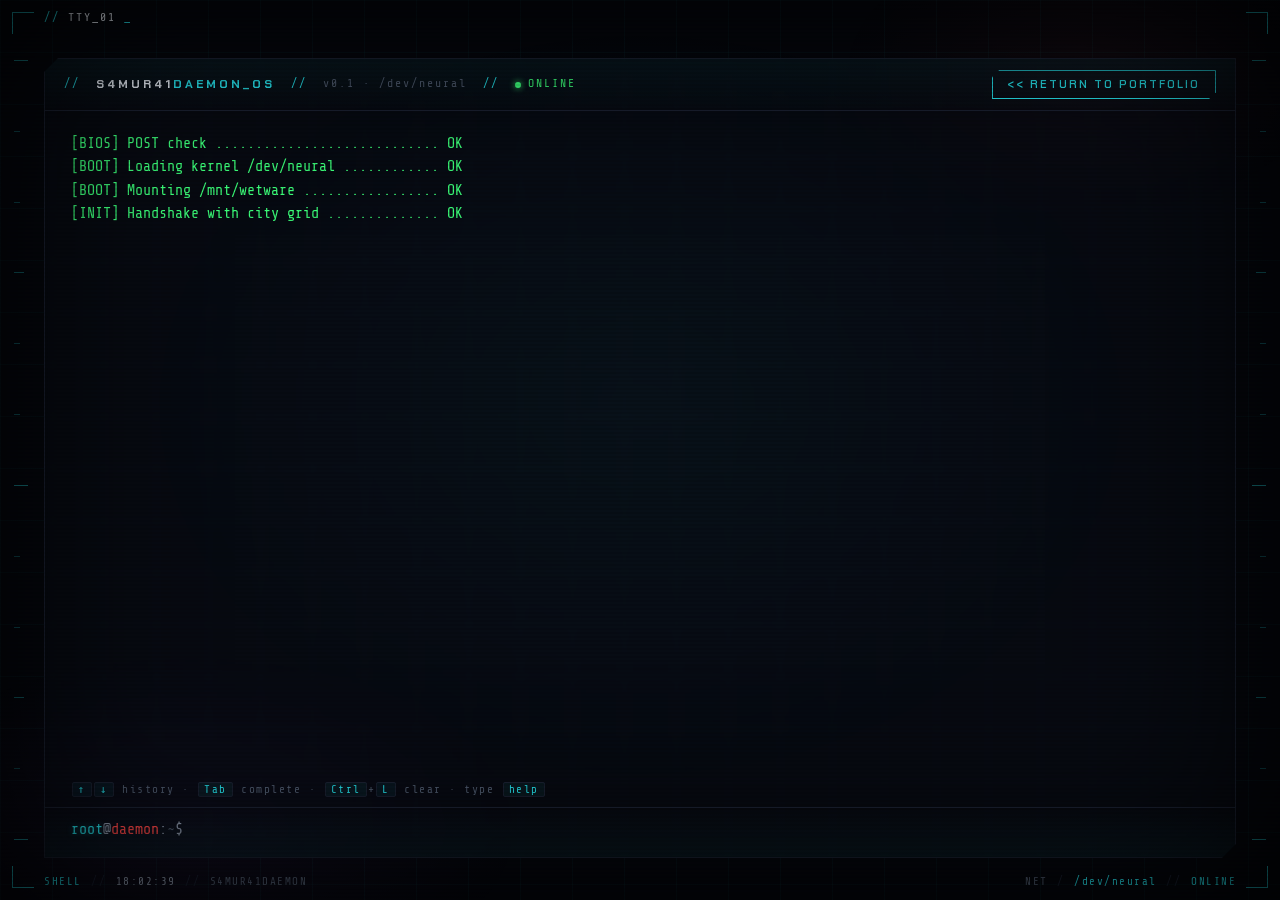
<file: terminal/index.html>
<!DOCTYPE html>
<html lang="en">
<head>
    <meta charset="UTF-8">
    <meta name="viewport" content="width=device-width, initial-scale=1.0">
    <title>S4MUR41DAEMON_OS · Terminal</title>
    <link rel="icon" href="../AssetsMios/MyIcon.png" type="image/png">
    <link rel="preconnect" href="https://fonts.googleapis.com">
    <link rel="preconnect" href="https://fonts.gstatic.com" crossorigin>
    <link href="https://fonts.googleapis.com/css2?family=Chakra+Petch:wght@400;500;600;700&family=Share+Tech+Mono&display=swap" rel="stylesheet">
    <link rel="stylesheet" href="styles.css">
</head>
<body>

<!-- Background layers -->
<div class="bg-aura"></div>
<div class="bg-grid"></div>
<div class="vignette"></div>
<div class="scanlines"></div>

<!-- HUD chrome (viewport overlays) -->
<div class="hud-corners" aria-hidden="true">
    <span class="hc hc-tl"></span><span class="hc hc-tr"></span>
    <span class="hc hc-bl"></span><span class="hc hc-br"></span>
</div>
<div class="hud-topbar" aria-hidden="true">
    <span class="ht-slash">//</span>
    <span class="ht-idx">TTY_01</span><span class="ht-u">_</span>
</div>
<div class="hud-ticks hud-ticks-l" aria-hidden="true">
    <span class="ht-tick w-l"></span><span class="ht-tick w-s"></span>
    <span class="ht-tick w-s"></span><span class="ht-tick w-m"></span>
    <span class="ht-tick w-s"></span><span class="ht-tick w-s"></span>
    <span class="ht-tick w-l"></span><span class="ht-tick w-s"></span>
    <span class="ht-tick w-s"></span><span class="ht-tick w-m"></span>
    <span class="ht-tick w-s"></span><span class="ht-tick w-l"></span>
</div>
<div class="hud-ticks hud-ticks-r" aria-hidden="true">
    <span class="ht-tick w-l"></span><span class="ht-tick w-s"></span>
    <span class="ht-tick w-s"></span><span class="ht-tick w-m"></span>
    <span class="ht-tick w-s"></span><span class="ht-tick w-s"></span>
    <span class="ht-tick w-l"></span><span class="ht-tick w-s"></span>
    <span class="ht-tick w-s"></span><span class="ht-tick w-m"></span>
    <span class="ht-tick w-s"></span><span class="ht-tick w-l"></span>
</div>
<div class="hud-footer-meta" aria-hidden="true">
    <div class="hfm-left">
        <span class="hfm-accent">SHELL</span>
        <span class="hfm-sep">//</span>
        <span id="hudStamp">00:00:00</span>
        <span class="hfm-sep">//</span>
        <span class="hfm-muted">S4MUR41DAEMON</span>
    </div>
    <div class="hfm-right">
        <span class="hfm-muted">NET</span>
        <span class="hfm-sep">/</span>
        <span class="hfm-accent">/dev/neural</span>
        <span class="hfm-sep">//</span>
        <span class="hfm-accent">ONLINE</span>
    </div>
</div>

<!-- Main terminal -->
<div class="crt-shell">
    <div class="panel crt">
        <div class="crt-topbar">
            <span class="tb-slash">//</span>
            <span class="tb-title">S4MUR41<b>DAEMON_OS</b></span>
            <span class="tb-slash">//</span>
            <span class="tb-path">v0.1 · /dev/neural</span>
            <span class="tb-slash">//</span>
            <span class="tb-status">ONLINE</span>
            <a href="../index.html" class="back-link">&lt;&lt; RETURN TO PORTFOLIO</a>
        </div>

        <div class="crt-body" id="crtBody">
            <div id="output"></div>
        </div>

        <div class="hint">
            <kbd>↑</kbd><kbd>↓</kbd> history · <kbd>Tab</kbd> complete · <kbd>Ctrl</kbd>+<kbd>L</kbd> clear · type <kbd>help</kbd>
        </div>

        <form class="prompt-row" id="promptForm" autocomplete="off">
            <span class="prompt-label">
                <span class="user">root</span>@<span class="host">daemon</span>:<span class="path">~</span>$
            </span>
            <input id="cmdInput" type="text" autocomplete="off" spellcheck="false" autocapitalize="off" disabled />
        </form>
    </div>
</div>

<script src="app.js"></script>
</body>
</html>
</file>
<file: terminal/styles.css>
/* ═══════════════════════════════════════
   TOKENS — aligned with index.html
═══════════════════════════════════════ */
:root {
    --bg:           #05070d;
    --bg2:          #070a12;
    --bg-panel:     #0a0e17;
    --bg-card:      #0d111c;
    --border:       #1a2030;
    --border-glow:  #26e1ea;
    --cyan:         #26e1ea;
    --cyan-dim:     #0d9099;
    --red:          #ff4747;
    --amber:        #ffce3a;
    --green:        #3cff7a;
    --purple:       #b35cff;
    --pink:         #ff66a8;
    --yellow:       #ffce3a;
    --text:         #e6ecf4;
    --text-muted:   #8a95a8;
    --text-dim:     #4e5a6d;
    --font-hd:      'Chakra Petch', sans-serif;
    --font-mono:    'Share Tech Mono', monospace;
}

*, *::before, *::after { box-sizing: border-box; margin: 0; padding: 0; }
html, body { height: 100%; }
body {
    background: var(--bg);
    color: var(--text);
    font-family: var(--font-mono);
    font-size: 15px;
    line-height: 1.45;
    overflow: hidden;
    position: relative;
}
a { color: inherit; text-decoration: none; }

@keyframes blink { 0%, 100% { opacity: 1; } 50% { opacity: 0; } }

/* ═══════════════════════════════════════
   BACKGROUND LAYERS
═══════════════════════════════════════ */
.bg-grid {
    position: fixed; inset: 0; pointer-events: none; z-index: 0;
    background-image:
        linear-gradient(rgba(38,225,234,0.045) 1px, transparent 1px),
        linear-gradient(90deg, rgba(38,225,234,0.045) 1px, transparent 1px);
    background-size: 52px 52px;
}
.bg-aura {
    position: fixed; inset: 0; pointer-events: none; z-index: 0;
    background:
        radial-gradient(ellipse 55% 60% at 50% 45%, rgba(38,225,234,0.08) 0%, transparent 70%),
        radial-gradient(ellipse 40% 30% at 15% 92%, rgba(179,92,255,0.06) 0%, transparent 65%),
        radial-gradient(ellipse 30% 25% at 85% 8%, rgba(255,71,71,0.05) 0%, transparent 65%);
}
.vignette {
    position: fixed; inset: 0; pointer-events: none; z-index: 9998;
    box-shadow: inset 0 0 180px 20px rgba(0,0,0,0.85);
}
.scanlines {
    position: fixed; inset: 0; pointer-events: none; z-index: 9999;
    background: repeating-linear-gradient(
        0deg,
        transparent,
        transparent 2px,
        rgba(0,0,0,0.09) 2px,
        rgba(0,0,0,0.09) 4px
    );
}

/* ═══════════════════════════════════════
   HUD CHROME (viewport overlays)
═══════════════════════════════════════ */
.hud-corners { position: fixed; inset: 0; pointer-events: none; z-index: 900; }
.hud-corners .hc {
    position: absolute;
    width: 22px; height: 22px;
    border: 1px solid var(--cyan);
    opacity: .75;
}
.hud-corners .hc-tl { top: 12px;    left: 12px;    border-right: none; border-bottom: none; }
.hud-corners .hc-tr { top: 12px;    right: 12px;   border-left:  none; border-bottom: none; }
.hud-corners .hc-bl { bottom: 12px; left: 12px;    border-right: none; border-top:    none; }
.hud-corners .hc-br { bottom: 12px; right: 12px;   border-left:  none; border-top:    none; }

.hud-topbar {
    position: fixed; top: 10px; left: 44px;
    z-index: 901; pointer-events: none;
    font-family: var(--font-mono);
    font-size: 0.72rem; letter-spacing: 2px;
    color: var(--text);
    display: flex; align-items: center; gap: .5rem;
}
.hud-topbar .ht-slash { color: var(--cyan); }
.hud-topbar .ht-idx   { color: var(--text); font-weight: 500; }
.hud-topbar .ht-u     { color: var(--cyan); animation: blink 1.2s step-end infinite; }

.hud-ticks {
    position: fixed; top: 60px; bottom: 60px;
    width: 14px; z-index: 900; pointer-events: none;
    display: flex; flex-direction: column; justify-content: space-between;
    opacity: .55;
}
.hud-ticks.hud-ticks-l { left: 14px; align-items: flex-start; }
.hud-ticks.hud-ticks-r { right: 14px; align-items: flex-end; }
.hud-ticks .ht-tick {
    display: block; height: 1px; background: var(--cyan);
}
.hud-ticks .ht-tick.w-s { width: 6px;  opacity: .55; }
.hud-ticks .ht-tick.w-m { width: 10px; opacity: .75; }
.hud-ticks .ht-tick.w-l { width: 14px; opacity: 1;   }

.hud-footer-meta {
    position: fixed; bottom: 10px; left: 44px; right: 44px;
    z-index: 901; pointer-events: none;
    display: flex; justify-content: space-between; align-items: center;
    font-family: var(--font-mono);
    font-size: 0.68rem; letter-spacing: 1.5px;
    color: var(--text-muted);
}
.hud-footer-meta .hfm-left,
.hud-footer-meta .hfm-right {
    display: flex; align-items: center; gap: .6rem;
}
.hud-footer-meta .hfm-sep { color: var(--border); }
.hud-footer-meta .hfm-accent { color: var(--cyan); }
.hud-footer-meta .hfm-muted { color: var(--text-dim); }

/* ═══════════════════════════════════════
   OUTER LAYOUT — panel wrapper + CRT body
═══════════════════════════════════════ */
.crt-shell {
    position: relative; z-index: 1;
    height: 100vh;
    padding: 58px 44px 42px;   /* leave room for HUD chrome */
    display: flex;
}

/* Reusable panel frame with corner brackets (same pattern as index) */
.panel {
    --corner: 18px;
    --corner-b: 1px;
    --corner-c: var(--cyan);
    position: relative;
    background: rgba(10,14,23,0.55);
    border: 1px solid var(--border);
    backdrop-filter: blur(3px);
    box-shadow: 0 0 0 1px rgba(38,225,234,0.04), 0 4px 30px rgba(0,0,0,0.6);
}
.panel::before,
.panel::after {
    content: "";
    position: absolute;
    left: -1px; right: -1px;
    height: var(--corner);
    pointer-events: none;
    background:
        linear-gradient(var(--corner-c),var(--corner-c)) top left   / var(--corner) var(--corner-b) no-repeat,
        linear-gradient(var(--corner-c),var(--corner-c)) top left   / var(--corner-b) var(--corner) no-repeat,
        linear-gradient(var(--corner-c),var(--corner-c)) top right  / var(--corner) var(--corner-b) no-repeat,
        linear-gradient(var(--corner-c),var(--corner-c)) top right  / var(--corner-b) var(--corner) no-repeat;
}
.panel::before { top: -1px; }
.panel::after  { bottom: -1px; transform: scaleY(-1); }

.crt {
    flex: 1 1 auto;
    display: flex; flex-direction: column;
    clip-path: polygon(
        14px 0, 100% 0,
        100% calc(100% - 14px), calc(100% - 14px) 100%,
        0 100%, 0 14px
    );
    overflow: hidden;
}

/* ═══════════════════════════════════════
   TOPBAR (HUD-style, replaces Mac dots)
═══════════════════════════════════════ */
.crt-topbar {
    display: flex; align-items: center;
    gap: 1rem;
    padding: 0.7rem 1.2rem;
    border-bottom: 1px solid var(--border);
    background: linear-gradient(180deg, rgba(38,225,234,0.06) 0%, transparent 100%);
    font-family: var(--font-mono);
    font-size: 0.72rem;
    letter-spacing: 2px;
    flex-shrink: 0;
    color: var(--text-muted);
}
.crt-topbar .tb-slash { color: var(--cyan); }
.crt-topbar .tb-title {
    font-family: var(--font-hd);
    font-weight: 700;
    font-size: 0.75rem;
    letter-spacing: 3px;
    color: var(--text);
    text-transform: uppercase;
}
.crt-topbar .tb-title b { color: var(--cyan); font-weight: 700; }
.crt-topbar .tb-path { color: var(--text-dim); }
.crt-topbar .tb-status {
    display: inline-flex; align-items: center; gap: .4rem;
    color: var(--green);
    font-family: var(--font-mono);
}
.crt-topbar .tb-status::before {
    content: ""; display: inline-block;
    width: 6px; height: 6px; border-radius: 50%;
    background: var(--green);
    box-shadow: 0 0 6px var(--green);
    animation: blink 1.6s step-end infinite;
}

.back-link {
    margin-left: auto;
    font-family: var(--font-hd);
    font-weight: 600;
    font-size: 0.68rem;
    letter-spacing: 2px;
    color: var(--cyan);
    border: 1px solid var(--cyan);
    padding: 0.35rem 0.9rem;
    background: transparent;
    clip-path: polygon(7px 0, 100% 0, 100% calc(100% - 7px), calc(100% - 7px) 100%, 0 100%, 0 7px);
    transition: background 0.2s, box-shadow 0.2s;
}
.back-link:hover {
    background: rgba(38,225,234,0.12);
    box-shadow: 0 0 16px rgba(38,225,234,0.4);
}

/* ═══════════════════════════════════════
   BODY — scrolling output
═══════════════════════════════════════ */
.crt-body {
    flex: 1 1 auto;
    overflow-y: auto;
    padding: 1.3rem 1.6rem 0.5rem;
}
.crt-body::-webkit-scrollbar { width: 6px; }
.crt-body::-webkit-scrollbar-track { background: transparent; }
.crt-body::-webkit-scrollbar-thumb { background: var(--cyan-dim); border-radius: 3px; }

#output {
    white-space: pre-wrap;
    word-break: break-word;
    font-family: var(--font-mono);
    color: var(--text);
}
#output .line         { padding: 0.05rem 0; }
#output .line-ok      { color: var(--green); }
#output .line-err     { color: var(--red); }
#output .line-warn    { color: var(--amber); }
#output .line-info    { color: var(--cyan); }
#output .line-sys     { color: var(--purple); }
#output .line-muted   { color: var(--text-muted); }
#output .line-echo    { color: var(--text-dim); font-style: italic; }
#output .ascii        {
    white-space: pre;
    color: var(--cyan);
    text-shadow: 0 0 8px rgba(38,225,234,0.45);
    font-family: var(--font-mono);
    line-height: 1.15;
    padding: 0.4rem 0;
}
#output .ascii.cyan   { color: var(--cyan);   text-shadow: 0 0 8px rgba(38,225,234,0.45); }
#output .ascii.purple { color: var(--purple); text-shadow: 0 0 8px rgba(179,92,255,0.45); }
#output .ascii.green  { color: var(--green);  text-shadow: 0 0 6px rgba(60,255,122,0.35); }

/* ═══════════════════════════════════════
   HINT + PROMPT FORM
═══════════════════════════════════════ */
.hint {
    padding: 0 1.6rem 0.55rem;
    font-size: 0.7rem;
    color: var(--text-dim);
    letter-spacing: 1.5px;
    font-family: var(--font-mono);
}
.hint kbd {
    border: 1px solid var(--border);
    border-radius: 2px;
    padding: 0 5px;
    color: var(--cyan);
    background: rgba(38,225,234,0.06);
    font-family: var(--font-mono);
    font-size: 0.68rem;
    margin: 0 1px;
}

.prompt-row {
    display: flex; align-items: center;
    padding: 0.7rem 1.6rem 1rem;
    border-top: 1px solid var(--border);
    background: linear-gradient(0deg, rgba(38,225,234,0.05) 0%, transparent 100%);
    flex-shrink: 0;
}
.prompt-label {
    color: var(--text-muted);
    white-space: nowrap;
    margin-right: 0.6rem;
    font-family: var(--font-mono);
}
.prompt-label .user { color: var(--cyan); text-shadow: 0 0 6px rgba(38,225,234,0.35); }
.prompt-label .host { color: var(--red); }
.prompt-label .path { color: var(--text-dim); }
#cmdInput {
    flex: 1 1 auto;
    background: transparent;
    border: none;
    outline: none;
    color: var(--text);
    font-family: var(--font-mono);
    font-size: 15px;
    caret-color: var(--cyan);
    padding: 0;
}
#cmdInput:disabled { opacity: 0.4; }

.cursor-block {
    display: inline-block;
    width: 9px; height: 1.05em;
    background: var(--cyan);
    margin-left: 2px;
    vertical-align: text-bottom;
    animation: blink 1s step-end infinite;
}

/* ═══════════════════════════════════════
   RESPONSIVE
═══════════════════════════════════════ */
@media (max-width: 820px) {
    .hud-corners,
    .hud-ticks,
    .hud-footer-meta,
    .hud-topbar { display: none; }
    .crt-shell { padding: 12px 12px 12px; }
}
@media (max-width: 600px) {
    body { font-size: 13px; }
    .crt-topbar { padding: 0.5rem 0.8rem; font-size: 0.62rem; gap: 0.55rem; }
    .crt-topbar .tb-title { font-size: 0.65rem; letter-spacing: 2px; }
    .back-link  { font-size: 0.55rem; padding: 0.3rem 0.6rem; letter-spacing: 1.2px; }
    .crt-body   { padding: 0.9rem 0.9rem 0.3rem; }
    .prompt-row { padding: 0.5rem 0.9rem 0.8rem; }
    .hint       { padding: 0 0.9rem 0.5rem; font-size: 0.58rem; letter-spacing: 1px; }
    #output .ascii { font-size: 11px; line-height: 1.1; }
}

@media (prefers-reduced-motion: reduce) {
    .cursor-block,
    .hud-topbar .ht-u,
    .crt-topbar .tb-status::before {
        animation: none !important;
    }
}
</file>
